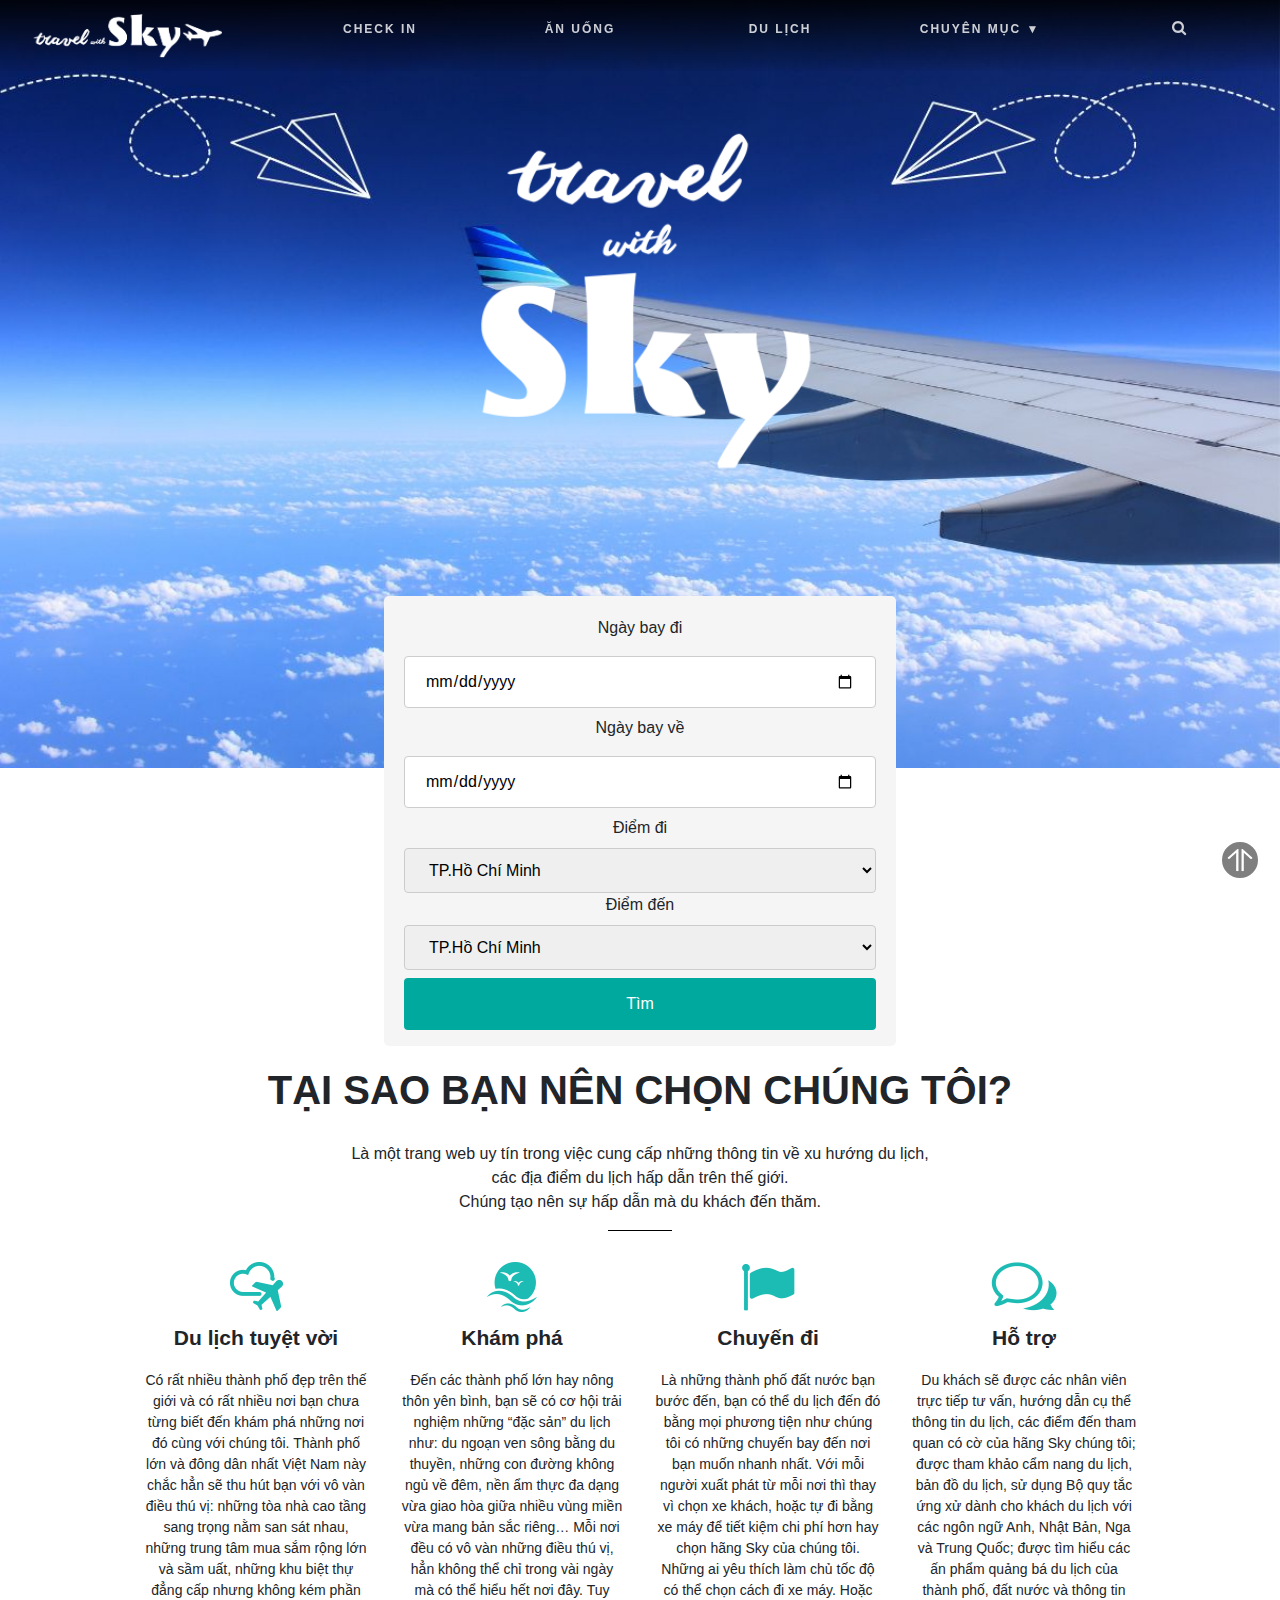
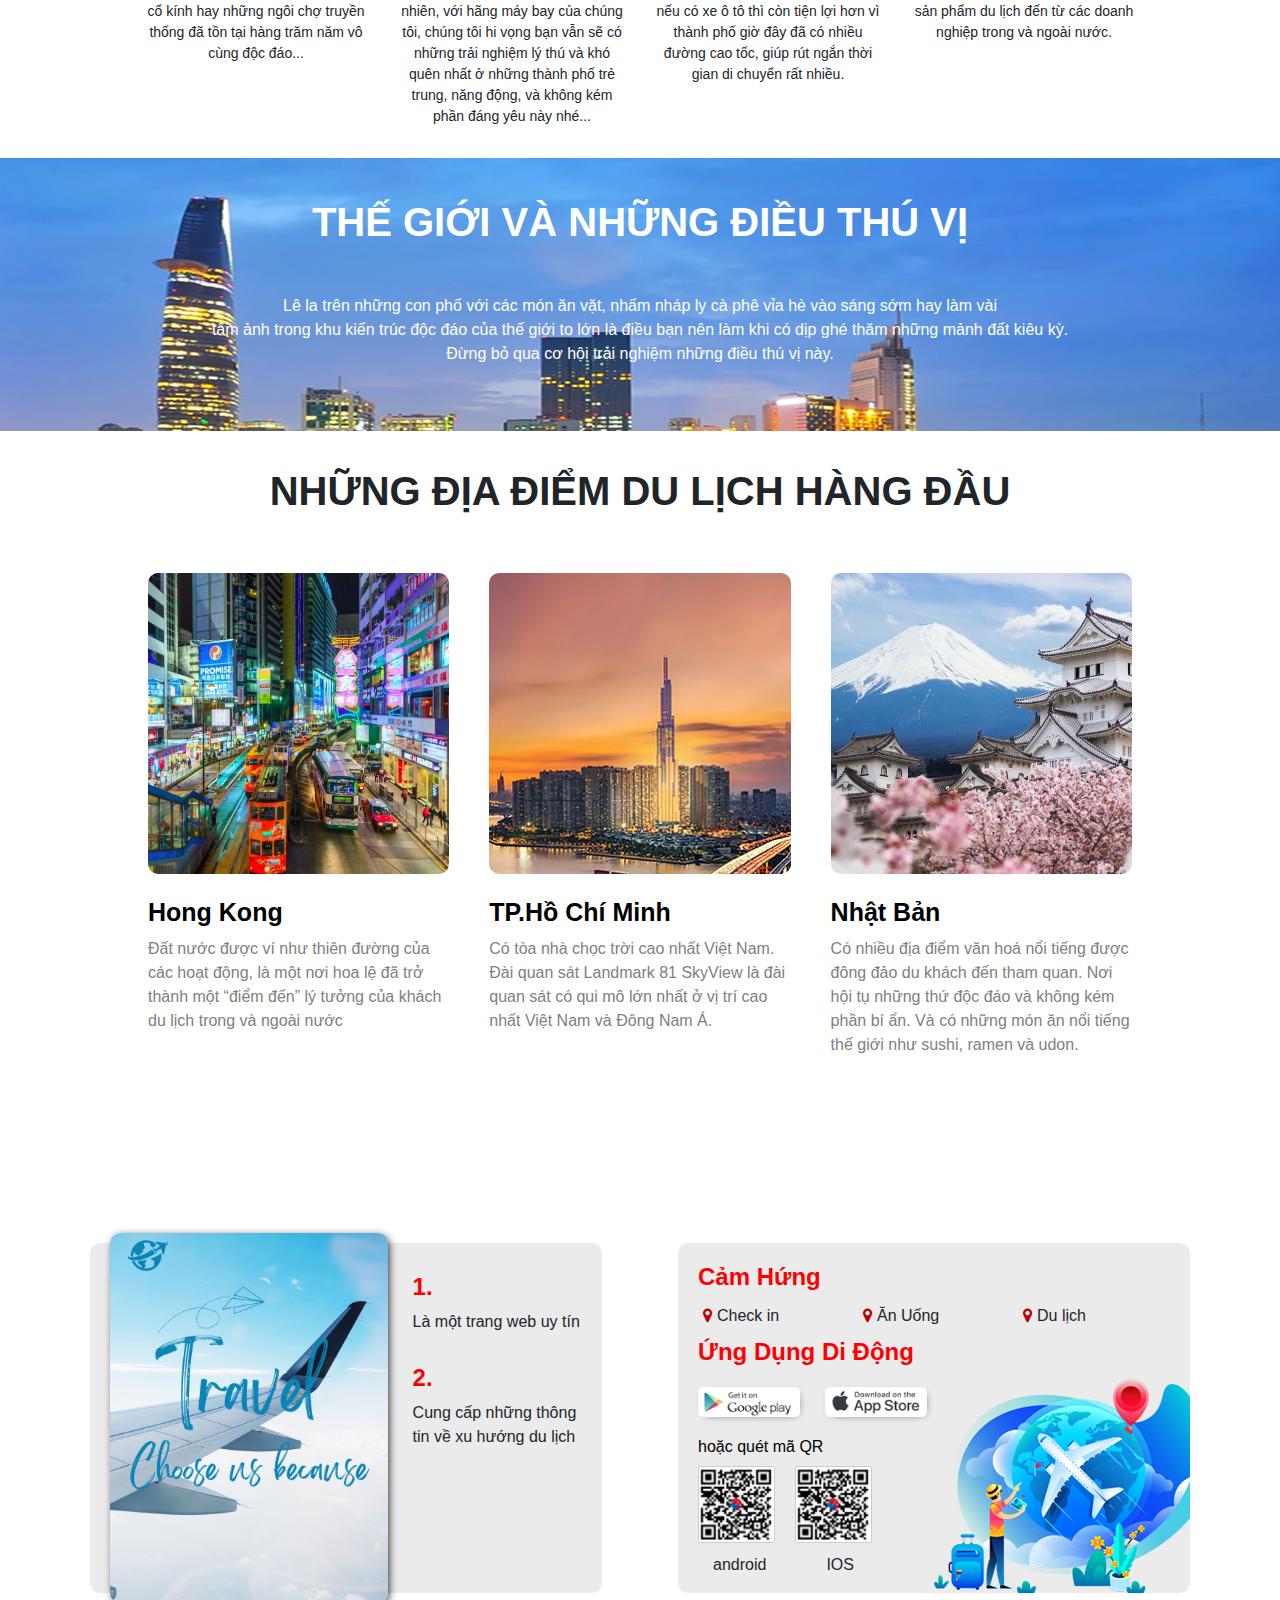
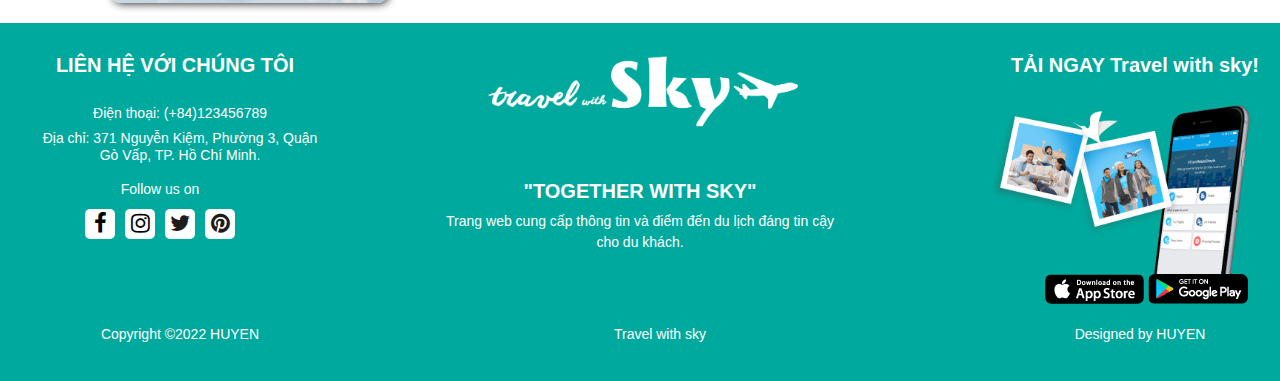
<file: TravelSaiGon-master/index.html>
<!DOCTYPE html>
<html lang="en">
<head>
    <title>Travel with sky</title>
    <meta charset="UTF-8">
    <link href="css/style.css" rel="stylesheet"/>
    <link rel="stylesheet" href="https://stackpath.bootstrapcdn.com/bootstrap/4.5.2/css/bootstrap.min.css" 
    integrity="sha384-JcKb8q3iqJ61gNV9KGb8thSsNjpSL0n8PARn9HuZOnIxN0hoP+VmmDGMN5t9UJ0Z" crossorigin="anonymous">
    
   
    <script src="https://stackpath.bootstrapcdn.com/bootstrap/4.5.2/js/bootstrap.min.js" integrity="sha384-B4gt1jrGC7Jh4AgTPSdUtOBvfO8shuf57BaghqFfPlYxofvL8/KUEfYiJOMMV+rV" crossorigin="anonymous"></script>
    <link href="https://stackpath.bootstrapcdn.com/font-awesome/4.7.0/css/font-awesome.min.css" rel="stylesheet" />
    <link href="images/2.jpg" rel="shortcut icon">
</head>
<body>
  <section class="panner">
    <header>
        <div>
            <ul class="tieude">
                <li><a href="checkin.html" target="_self">CHECK IN</a></li>
                <li><a href="anuong.html" target="_self">ĂN UỐNG</a></li>
                <li><a href="dulich.html" target="_self">DU LỊCH</a></li>
                <li class="menu"><a href="#">CHUYÊN MỤC &#9660;</a>
                    <ul class="submenu">
                      <li><a href="checkin.html">TRONG NƯỚC</a></li>
                      <li><a href="checkin.html">NGOÀI NƯỚC</a></li>
                      <li><a href="checkin.html">CHÂU ÂU</a></li>
                      <li><a href="checkin.html">CHÂU Á</a></li>
                      <li><a href="checkin.html">CHÂU MỸ</a></li>
                    </ul>
                <li><a href="#"><i class="fa fa-search"></i></a></li>
            </ul>
            <a href="index1.html" target="_self"><img src="images/logo03.png"/></a>
        </div>
    </header>
    
    <img src="images/logo01.png" alt="panner"/>


<div class="a">
  <form action="/action_page.php">
    <label for="fname">Ngày bay đi</label>
    <input type="date" id="di" name="ngaydi" placeholder="dd/mm/yy..">

    <label for="lname">Ngày bay về</label>
    <input type="date" id="den" name="ngayden" placeholder="dd/mm/yy..">

    <label for="country">Điểm đi</label>
    <select id="country" name="country">
      <option value="hcm">TP.Hồ Chí Minh</option>
      <option value="canada">Canada</option>
      <option value="usa">USA</option>
      <option value="hanquoc">Hàn Quốc</option>
      <option value="...">. . .</option>
    </select>
    <label for="country">Điểm đến</label>
    <select id="country" name="country">
      <option value="hcm">TP.Hồ Chí Minh</option>
      <option value="canada">Canada</option>
      <option value="usa">USA</option>
      <option value="hanquoc">Hàn Quốc</option>
      <option value="...">. . .</option>
    </select>
  
    <input type="submit" value="Tìm">
  </form>
</div>
    
  </section>
    
  <a href="#gototop" class="gototop" id="gototopjs"></a>    

  <!-- NỘI DUNG -->
  <div class="cuon" id="cuon">
    <h1 id="tieude1Id">TẠI SAO BẠN NÊN CHỌN CHÚNG TÔI?</h1>
    <p id="content1">Là một trang web uy tín trong việc cung cấp những thông tin về xu hướng du lịch,<br/> các địa điểm du lịch hấp dẫn trên thế giới.<br/> Chúng tạo nên sự hấp dẫn mà du khách đến thăm.</p>
    <hr size="5" width="5%" color="black" />
    
    <section id="CacdanhmucId">
        <div class="why">
            <img src="images/why1_hover.png" alt="why1" />
            <p class="danhmucId">Du lịch tuyệt vời</p>
            <p class="thongtinId">Có rất nhiều thành phố đẹp trên thế giới và có rất nhiều nơi bạn chưa từng biết đến khám phá những nơi đó cùng với chúng tôi. Thành phố lớn và đông dân nhất Việt Nam này chắc hẳn sẽ thu hút bạn với vô vàn điều thú vị: những tòa nhà cao tầng sang trọng nằm san sát nhau, những trung tâm mua sắm rộng lớn và sầm uất, những khu biệt thự đẳng cấp nhưng không kém phần cổ kính hay những ngôi chợ truyền thống đã tồn tại hàng trăm năm vô cùng độc đáo...</p>
        </div>

        <div class="why">
            <img src="images/why2_hover.png" alt="why1" />
            <p class="danhmucId">Khám phá</p>
            <p class="thongtinId">Đến các thành phố lớn hay nông thôn yên bình, bạn sẽ có cơ hội trải nghiệm những “đặc sản” du lịch như: du ngoạn ven sông bằng du thuyền, những con đường không ngủ về đêm, nền ẩm thực đa dạng vừa giao hòa giữa nhiều vùng miền vừa mang bản sắc riêng… Mỗi nơi đều có vô vàn những điều thú vị, hẳn không thể chỉ trong vài ngày mà có thể hiểu hết nơi đây. Tuy nhiên, với hãng máy bay của chúng tôi, chúng tôi hi vọng bạn vẫn sẽ có những trải nghiệm lý thú và khó quên nhất ở những thành phố trẻ trung, năng động, và không kém phần đáng yêu này nhé...</p>
        </div>

        <div class="why">
            <img src="images/why3_hover.png" alt="why1" />
            <p class="danhmucId">Chuyến đi</p>
            <p class="thongtinId">Là những thành phố đất nước bạn bước đến, bạn có thể du lịch đến đó bằng mọi phương tiện như chúng tôi có những chuyến bay đến nơi bạn muốn nhanh nhất. Với mỗi người xuất phát từ mỗi nơi thì thay vì chọn xe khách, hoặc tự đi bằng xe máy để tiết kiệm chi phí hơn hay chọn hãng Sky của chúng tôi. Những ai yêu thích làm chủ tốc độ có thể chọn cách đi xe máy. Hoặc nếu có xe ô tô thì còn tiện lợi hơn vì thành phố giờ đây đã có nhiều đường cao tốc, giúp rút ngắn thời gian di chuyển rất nhiều.</p>
        </div>

        <div class="why">
            <img src="images/why4_hover.png" alt="why1" />
            <p class="danhmucId">Hỗ trợ</p>
            <p class="thongtinId">Du khách sẽ được các nhân viên trực tiếp tư vấn, hướng dẫn cụ thể thông tin du lịch, các điểm đến tham quan có cờ của hãng Sky chúng tôi; được tham khảo cẩm nang du lịch, bản đồ du lịch, sử dụng Bộ quy tắc ứng xử dành cho khách du lịch với các ngôn ngữ Anh, Nhật Bản, Nga và Trung Quốc; được tìm hiểu các ấn phẩm quảng bá du lịch của thành phố, đất nước và thông tin sản phẩm du lịch đến từ các doanh nghiệp trong và ngoài nước. </p>
        </div>
    </section>
  </div>

  <section id="panner2">
    <div>
      <h1 id="tieude2Id" >THẾ GIỚI VÀ NHỮNG ĐIỀU THÚ VỊ</h1>
      <p>Lê la trên những con phố với các món ăn vặt, nhấm nháp ly cà phê vỉa hè vào sáng sớm hay làm vài <br> tấm ảnh trong khu kiến trúc độc đáo của thế giới to lớn là điều bạn nên làm khi có dịp ghé thăm những mảnh đất kiêu kỳ.<br>Đừng bỏ qua cơ hội trải nghiệm những điều thú vị này.</p>
    </div>
  </section>
  <!-- CONTENT -->
  <section>
      <h1 id="tieude1Id">NHỮNG ĐỊA ĐIỂM DU LỊCH HÀNG ĐẦU</h1>
      <section id="CacDiaDiemId">
          <div class="new">
              <div class="wrapnews">
                <a href="#"><img src="images/hongkong.jpg"/></a>
                <div class="info">
                <a href="#">Hong Kong</a>
                <p>Đất nước được ví như thiên đường của các hoạt động, là một nơi hoa lệ đã trở thành một “điểm đến” lý tưởng của khách du lịch trong và ngoài nước</p>
                </div>
              </div>
            </div>
            
            <div class="new">
              <div class="wrapnews">
                <a href="#"><img src="images/landmark 81_home.jpg"/></a>
                <div class="info">
                  <a href="#">TP.Hồ Chí Minh</a>
                  <p>Có tòa nhà chọc trời cao nhất Việt Nam. Đài quan sát Landmark 81 SkyView là đài quan sát có qui mô lớn nhất ở vị trí cao nhất Việt Nam và Đông Nam Á.</p>
                </div>
              </div>
            </div>
  
            <div class="new">
              <div class="wrapnews">
                <a href="#"><img src="images/nhatban.jpg"/></a>
                <div class="info">
                  <a href="#">Nhật Bản</a>
                  <p>Có nhiều địa điểm văn hoá nổi tiếng được đông đảo du khách đến tham quan. Nơi hội tụ những thứ độc đáo và không kém phần bí ẩn. Và có những món ăn nổi tiếng thế giới như sushi, ramen và udon.</p>
                </div>
              </div>
            </div>
          </div>
        </section>
  </section>

  <section class="content2">
    <div class="left2">
      <img src="images/tag.jpg"/>
      <div class="ltext">
        <h4>1.</h4>
        <p>Là một trang web uy tín </p>
        <h4>2.</h4>
        <p>Cung cấp những thông tin về xu hướng du lịch</p>
      </div>
    </div>

    <div class="right2">
      <div class="rtext">
        <h4>Cảm Hứng</h4>
        <p><i class="fa fa-map-marker"></i>Check in</p>
        <p><i class="fa fa-map-marker"></i>Ăn Uống</p>
        <p><i class="fa fa-map-marker"></i>Du lịch</p>
      </div>
      <div class="rtext2">
        <h4>Ứng Dụng Di Động</h4>
        <a><img src="images/chplay.png"/></a>
        <a><img src="images/ios.png"/></a>
      </div>
      <div class="rtext3">
        <h4>hoặc quét mã QR</h4>
        <img src="images/qrand.png"/>
        <img src="images/qrand.png"/>
        <div>
          <p>android</p>
          <p>IOS</p>
        </div>
      </div>

      <img src="images/bg-app (1).png"/>
    </div>
    
  </section>

  <!-- FOOTER-->
  <section>
      <footer class="footer">
        <section>
            <div class="col25">
                <h2 id="ttlhId">LIÊN HỆ VỚI CHÚNG TÔI</h2>
                <ul>
                    <li><h4>Điện thoại: (+84)123456789</h4></li>
                    <li><h4>Địa chỉ: 371 Nguyễn Kiệm, Phường 3, Quận Gò Vấp, TP. Hồ Chí Minh.</h4></li>
                </ul>
                <p id="followId">Follow us on</p>
                <ul class="icons">
                    <li class="icon"><a href="https://www.facebook.com/SaigonTravel"><i class="fa fa-facebook"></i></a></li>
                    <li class="icon"><a href="https://www.instagram.com/saigontravel/"><i class="fa fa-instagram"></i></a></li>
                    <li class="icon"><i class="fa fa-twitter"></i></li>
                    <li class="icon"><i class="fa fa-pinterest"></i></li>
                </ul>
            </div>
            
            <div class="col50">
                <div><img src="images/logo03.png" alt="logo" /></div>
                <h2 id="sloganId">"TOGETHER WITH SKY"</h2>
                <p>Trang web cung cấp thông tin và điểm đến du lịch đáng tin cậy <br>cho du khách.</p>
            </div>

            <div class="col25">
                <h2 id="ttlhId">TẢI NGAY Travel with sky!</h2>
                <div><img src="images/app.png" alt="app" /></div>
                <div id="apps">
                    <a href="https://appstore.vn/"><img src="images/appstore.png" alt="appstore" /></a>
                    <a href="https://play.google.com/store"><img src="images/androind.png" alt="android" /></a>
                </div>
            </div>
          </section>

          <section>
            <div class="col25">
              <p class="lastInfo">
                Copyright &copy;2022 HUYEN
              </p>
            </div>
            <div class="col50">
              <p class="lastInfo">Travel with sky</p>
            </div>
            <div class="col25">
              <p class="lastInfo">Designed by HUYEN</p>
            </div>
          
          </section>  
        
      </footer>

  </section>
</body>
</html>
</file>
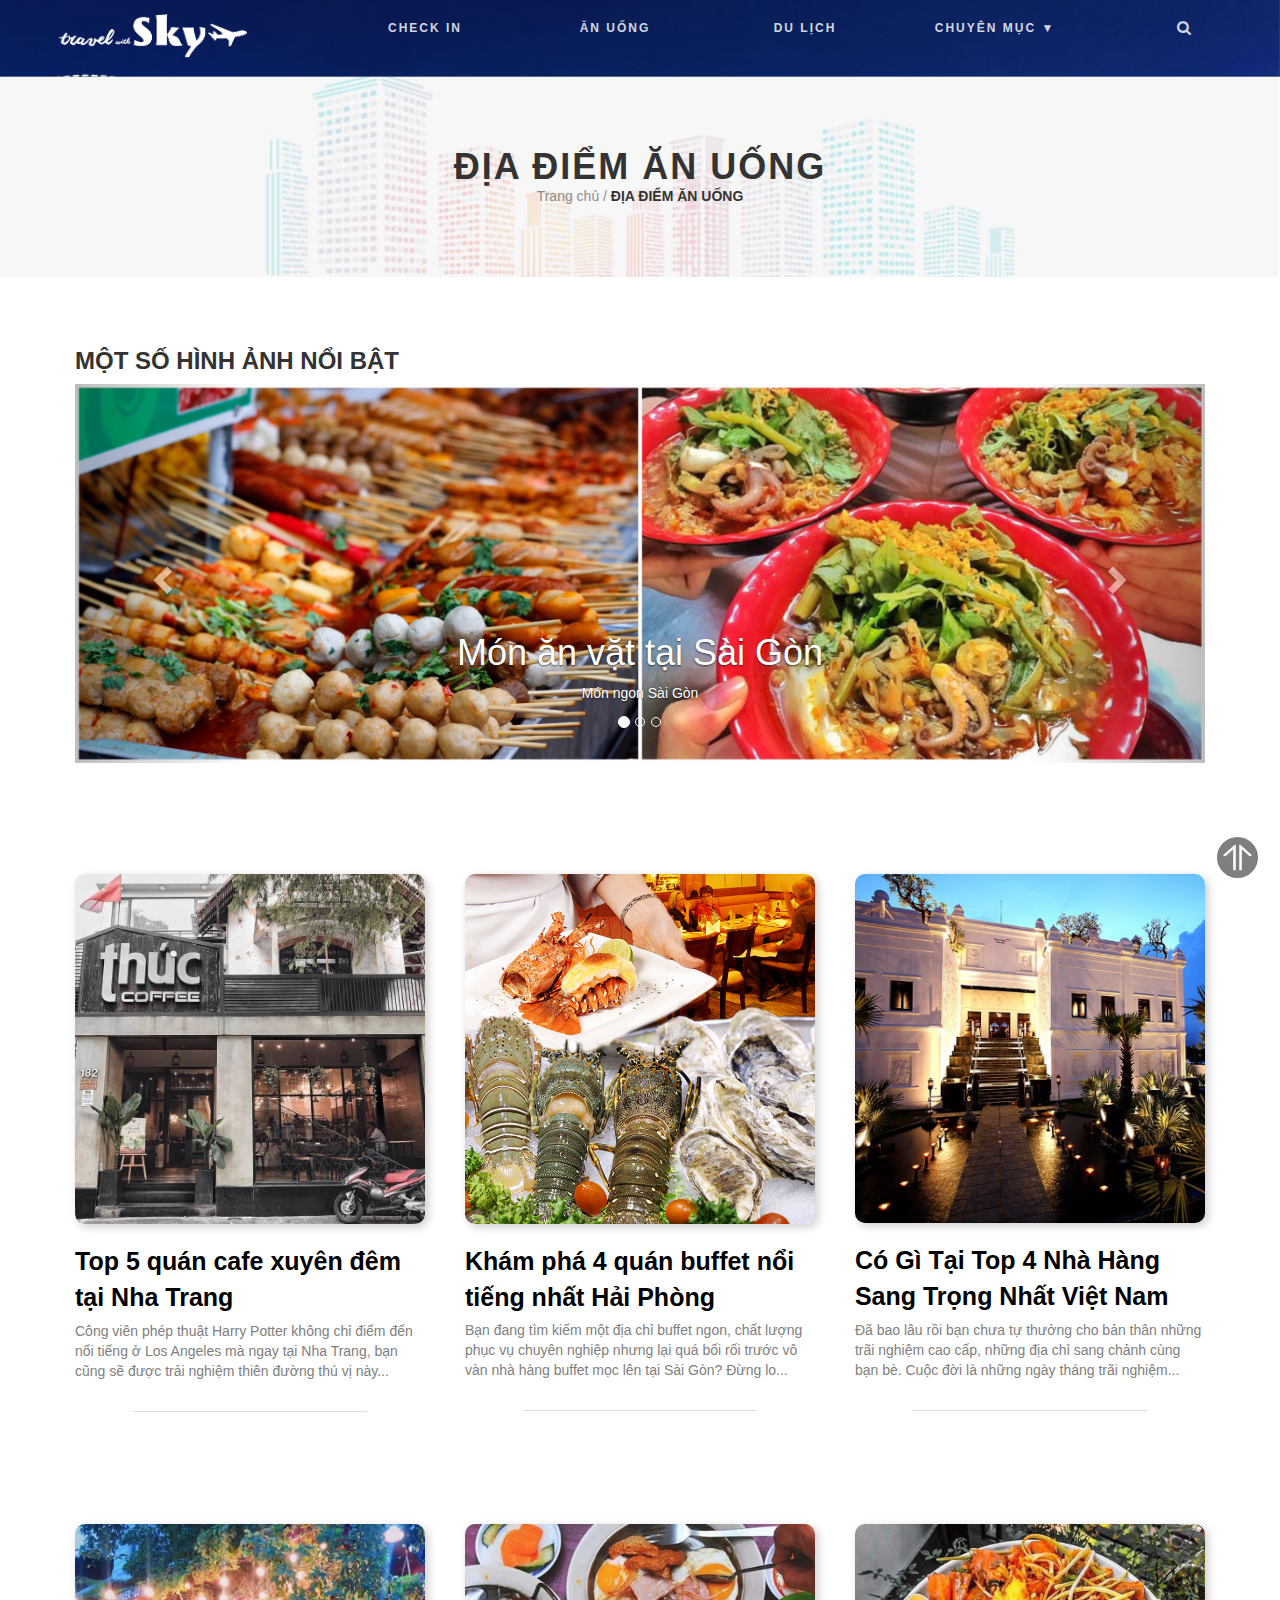
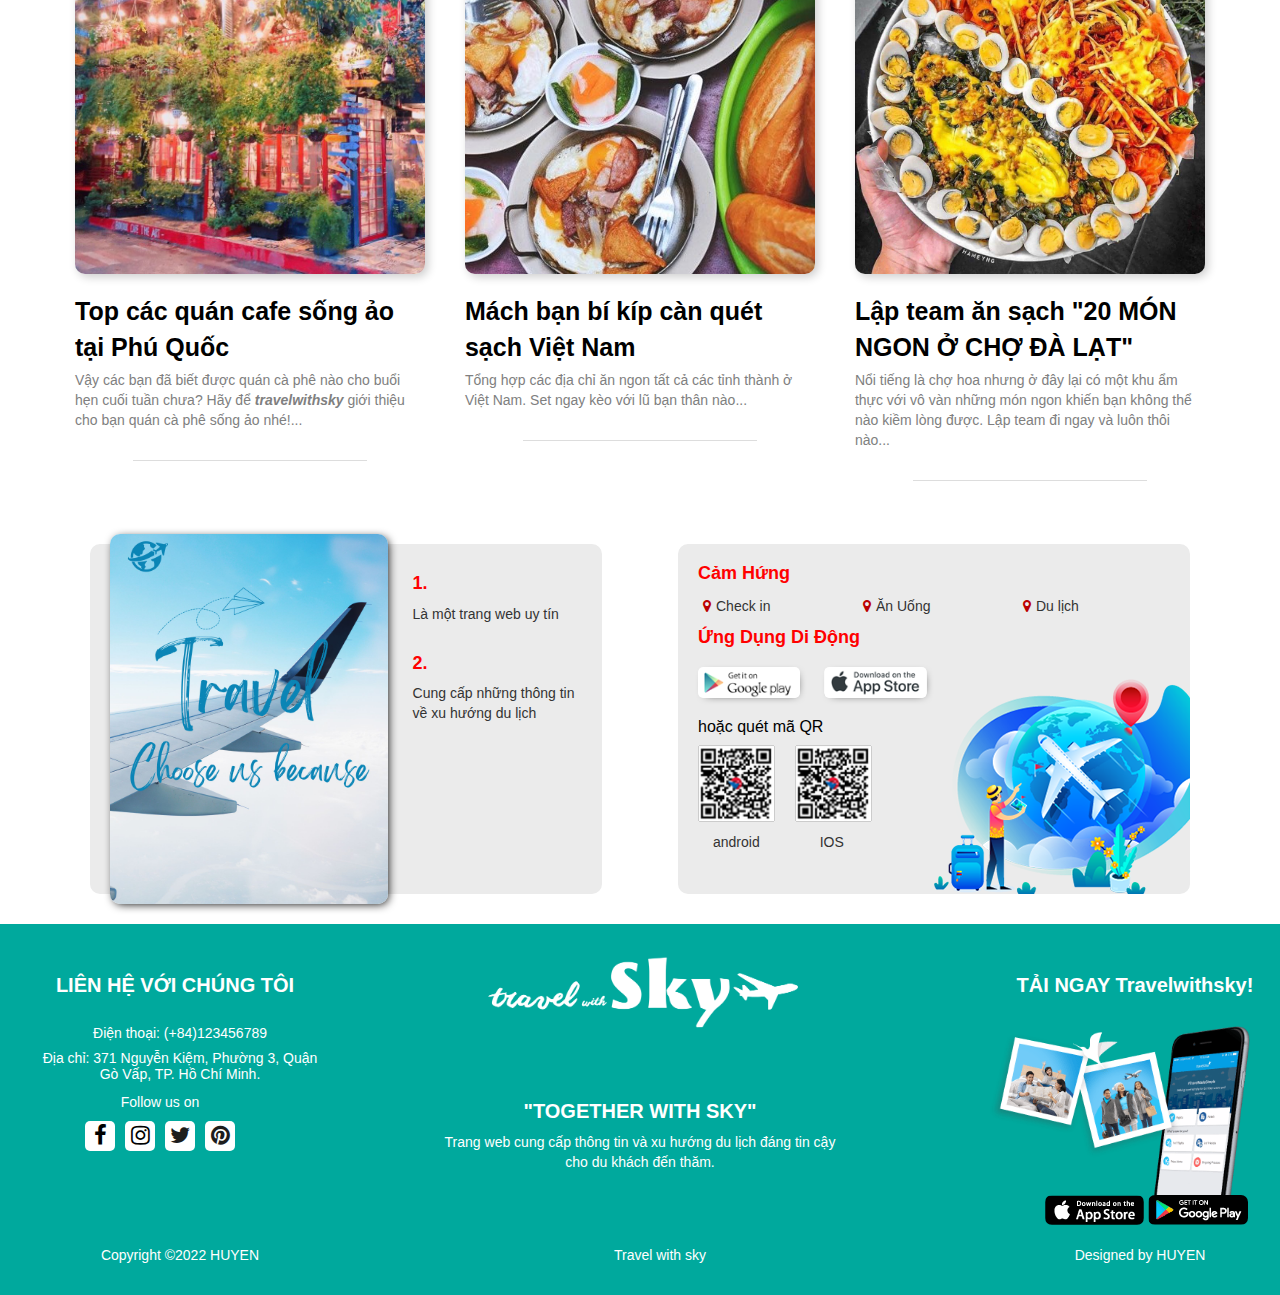
<file: TravelSaiGon-master/anuong.html>
<!DOCTYPE html>
<html lang="en">
<head>
  <meta charset="UTF-8">
  <meta name="viewport" content="width=device-width, initial-scale=1.0">
  <title>Ăn uống</title>
  <link href="https://stackpath.bootstrapcdn.com/font-awesome/4.7.0/css/font-awesome.min.css" rel="stylesheet"/>
  <link href="css/checkin.css" rel="stylesheet"/>
  <link rel="stylesheet" href="https://maxcdn.bootstrapcdn.com/bootstrap/3.4.1/css/bootstrap.min.css">
  <script src="https://ajax.googleapis.com/ajax/libs/jquery/3.5.1/jquery.min.js"></script>
  <script src="https://maxcdn.bootstrapcdn.com/bootstrap/3.4.1/js/bootstrap.min.js"></script>
  <link href="images/2.jpg" rel="shortcut icon">
</head>
<body>
    <section class="panner">
        <header>
            <div>
                <ul class="tieude">
                  <li><a href="checkin.html" target="_self">CHECK IN</a></li>
                  <li><a href="anuong.html" target="_self">ĂN UỐNG</a></li>
                  <li><a href="dulich.html" target="_self">DU LỊCH</a></li>
                  <li class="menu"><a href="#">CHUYÊN MỤC &#9660;</a>
                      <ul class="submenu">
                        <li><a href="checkin.html">TRONG NƯỚC</a></li>
                        <li><a href="checkin.html">NGOÀI NƯỚC</a></li>
                        <li><a href="checkin.html">CHÂU ÂU</a></li>
                        <li><a href="checkin.html">CHÂU Á</a></li>
                        <li><a href="checkin.html">CHÂU MỸ</a></li>
                      </ul>
                    <li><a href="#"><i class="fa fa-search"></i></a></li>
                </ul>
                <a href="index1.html" target="_self"><img src="images/logo03.png"/></a>
            </div>
            
        </header>
    </section>
    <section class="subpanner">
        <div class="title">
            <h2>ĐỊA ĐIỂM ĂN UỐNG</h2>
        </div>
        
         <span >
            <a class="address" href="index1.html" target="_self" title="Trang chủ" >Trang chủ</a>
            <span class="slash"> / </span>
            <span class="address">  ĐỊA ĐIỂM ĂN UỐNG</span>
         </span>   
        
    </section>
      
    <div class="container">
        <div>
            <div class="line"></div>
            <h3>MỘT SỐ HÌNH ẢNH NỔI BẬT</h3>
            
        </div>
        
        
        <div id="myCarousel" class="carousel slide" data-ride="carousel">
          <!-- Indicators -->
          <ol class="carousel-indicators">
            <li data-target="#myCarousel" data-slide-to="0" class="active"></li>
            <li data-target="#myCarousel" data-slide-to="1"></li>
            <li data-target="#myCarousel" data-slide-to="2"></li>
          </ol>
      
          <!-- Wrapper for slides -->
          <div class="carousel-inner">
      
            <div class="item active">
              <img src="images/marketinganvat.jpg" alt="Ăn vặt Sài Gòn" style="width:100%;">
              <div class="carousel-caption">
                <h1>Món ăn vặt tại Sài Gòn</h1>
                <p>Món ngon Sài Gòn</p>
              </div>
            </div>
      
            <div class="item">
              <img src="images/marketingcafe.jpg" alt="Cafe Hà Nội" style="width:100%;">
                <div class="carousel-caption">
                  <h1>Các quán cafe Hà Nội</h1>
                  <p>Món ngon Hà Nội</p>
                </div>
            </div>
          
            <div class="item">
              <img src="images/marketingbuffet.jpg" alt="Buffet Đà Nẵng" style="width:100%;">
                <div class="carousel-caption">
                  <h1>Buffet nổi tiếng tại Đà Nẵng</h1>
                  <p>Món ngon Đà Nẵng</p>
                </div>
            </div>
        
          </div>
      
          <!-- Left and right controls -->
          <a class="left carousel-control" href="#myCarousel" data-slide="prev">
            <span class="glyphicon glyphicon-chevron-left"></span>
            <span class="sr-only">Previous</span>
          </a>
          <a class="right carousel-control" href="#myCarousel" data-slide="next">
            <span class="glyphicon glyphicon-chevron-right"></span>
            <span class="sr-only">Next</span>
          </a>
        </div>
      </div>
      
      <section class="content">
        <div class="line"></div>
        <div class="news">
          
          <div class="new">
            <div class="wrapnews">
              <a href="anuong_cafe24.html" target="_self"><img src="images/postercafe24.jpeg"/></a>
              <div class="info">
                <a href="anuong.html" target="_self">Top 5 quán cafe xuyên đêm tại Nha Trang</a>
                <p>Công viên phép thuật Harry Potter không chỉ điểm đến nổi tiếng ở Los Angeles mà ngay tại Nha Trang, bạn cũng sẽ được trải nghiệm thiên đường thú vị này...</p>
              </div>
            </div> 
            <div class="lines"></div>
          </div>

          <div class="new">
            <div class="wrapnews">
              <a href="anuong_buffet.html" target="_self"><img src="images/posterbuffet.jpg"/></a>
              <div class="info">
                <a href="anuong_buffet.html" target="_self">Khám phá 4 quán buffet nổi tiếng nhất Hải Phòng</a>
                <p>Bạn đang tìm kiếm một địa chỉ buffet ngon, chất lượng phục vụ chuyên nghiệp nhưng lại quá bối rối trước vô vàn nhà hàng buffet mọc lên tại Sài Gòn? Đừng lo... </p>
              </div>
            </div>
            <div class="lines"></div>
          </div>
          
          <div class="new">
            <div class="wrapnews">
              <a href="anuong_nhahang.html" target="_self"><img src="images/posternhahang.jpg"/></a>
              <div class="info">
              <a href="anuong_nhahang.html" target="_self">Có Gì Tại Top 4 Nhà Hàng Sang Trọng Nhất Việt Nam</a>
              <p>Đã bao lâu rồi bạn chưa tự thưởng cho bản thân những trãi nghiệm cao cấp, những địa chỉ sang chảnh cùng bạn bè. Cuộc đời là những ngày tháng trãi nghiệm...</p>
              </div>
            </div> 
            <div class="lines"></div>
          </div>
          
          <div class="new">
            <div class="wrapnews">
              <a href="#"><img src="images/postercafe.jpg"/></a>
              <div class="info">
                <!--https://inhat.vn/hcm/am-thuc-hcm/quan-ca-phe-song-ao-sai-gon/-->
                <a href="#">Top các quán cafe sống ảo tại Phú Quốc</a>
                <p>Vậy các bạn đã biết được quán cà phê nào cho buổi hẹn cuối tuần chưa? Hãy để <strong><i>travelwithsky</i></strong> giới thiệu cho bạn quán cà phê sống ảo nhé!...</p>
              </div>
            </div>
            <div class="lines"></div>
          </div>

          <div class="new">
            <div class="wrapnews">
              <a href="#"><img src="images/posterbikipcanquet.jpg"/></a>
              <div class="info">
                <a href="#">Mách bạn bí kíp càn quét sạch Việt Nam</a>
                <p>Tổng hợp các địa chỉ ăn ngon tất cả các tỉnh thành ở Việt Nam. Set ngay kèo với lũ bạn thân nào...</p>
              </div>
            </div>
            <div class="lines"></div>
          </div>

          <div class="new">
            <div class="wrapnews">
              <a href=""><img src="images/posterhothyki.jpg"/></a>
              <div class="info">
                <a href="">Lập team ăn sạch "20 MÓN NGON Ở CHỢ ĐÀ LẠT"</a>
                <p>Nổi tiếng là chợ hoa nhưng ở đây lại có một khu ẩm thực với vô vàn những món ngon khiến bạn không thể nào kiềm lòng được. Lập team đi ngay và luôn thôi nào...</p>
              </div>
            </div>
            <div class="lines"></div>
          </div>
 
        </div>

      </section>
      <section class="content2">
        <div class="left2">
          <img src="images/tag.jpg"/>
          <div class="ltext">
            <h4>1.</h4>
            <p>Là một trang web uy tín </p>
            <h4>2.</h4>
            <p>Cung cấp những thông tin về xu hướng du lịch</p>
          </div>
        </div>
        <div class="right2">
          <div class="rtext">
            <h4>Cảm Hứng</h4>
            <p><i class="fa fa-map-marker"></i>Check in</p>
            <p><i class="fa fa-map-marker"></i>Ăn Uống</p>
            <p><i class="fa fa-map-marker"></i>Du lịch</p>
          </div>
          <div class="rtext2">
            <h4>Ứng Dụng Di Động</h4>
            <a><img src="images/chplay.png"/></a>
            <a><img src="images/ios.png"/></a>
          </div>
          <div class="rtext3">
            <h4>hoặc quét mã QR</h4>
            <img src="images/qrand.png"/>
            <img src="images/qrand.png"/>
            <div>
              <p>android</p>
              <p>IOS</p>
            </div>
            
          </div>

          <img src="images/bg-app (1).png"/>
        </div>
        
      </section>
      <!-- FOOTER-->
    <section>
      <footer class="footer">
        <section>
            <div class="col25">
                <h2 id="ttlhId">LIÊN HỆ VỚI CHÚNG TÔI</h2>
                <ul>
                    <li><h4>Điện thoại: (+84)123456789</h4></li>
                    <li><h4>Địa chỉ: 371 Nguyễn Kiệm, Phường 3, Quận Gò Vấp, TP. Hồ Chí Minh.</h4></li>
                </ul>
                <p id="followId">Follow us on</p>
                <ul class="icons">
                    <li class="icon"><a href="https://www.facebook.com/SaigonTravel"><i class="fa fa-facebook"></i></a></li>
                    <li class="icon"><a href="https://www.instagram.com/saigontravel/"><i class="fa fa-instagram"></i></a></li>
                    <li class="icon"><i class="fa fa-twitter"></i></li>
                    <li class="icon"><i class="fa fa-pinterest"></i></li>
                </ul>
            </div>
            
            
            <div class="col50">
                <div><img src="images/logo03.png" alt="logo" /></div>
                <h2 id="sloganId">"TOGETHER WITH SKY"</h2>
                <p>Trang web cung cấp thông tin và xu hướng du lịch đáng tin cậy <br>cho du khách đến thăm.</p>
            </div>
            <div class="col25">
                <h2 id="ttlhId">TẢI NGAY Travelwithsky!</h2>
                <div><img src="images/app.png" alt="app" /></div>
                <div id="apps">
                    <a href="https://appstore.vn/"><img src="images/appstore.png" alt="appstore" /></a>
                    <a href="https://play.google.com/store"><img src="images/androind.png" alt="android" /></a>
                </div>
            </div>
          </section>

          <section>
            <div class="col25">
              <p class="lastInfo">
                Copyright &copy;2022 HUYEN
              </p>
            </div>
            <div class="col50">
              <p class="lastInfo">Travel with sky</p>
            </div>
            <div class="col25">
              <p class="lastInfo">Designed by HUYEN</p>
            </div>
          
          </section>  
        
      </footer>

  </section>

  <a href="#gototop" class="gototop" id="gototopjs"></a>
</body>
</html>
</file>
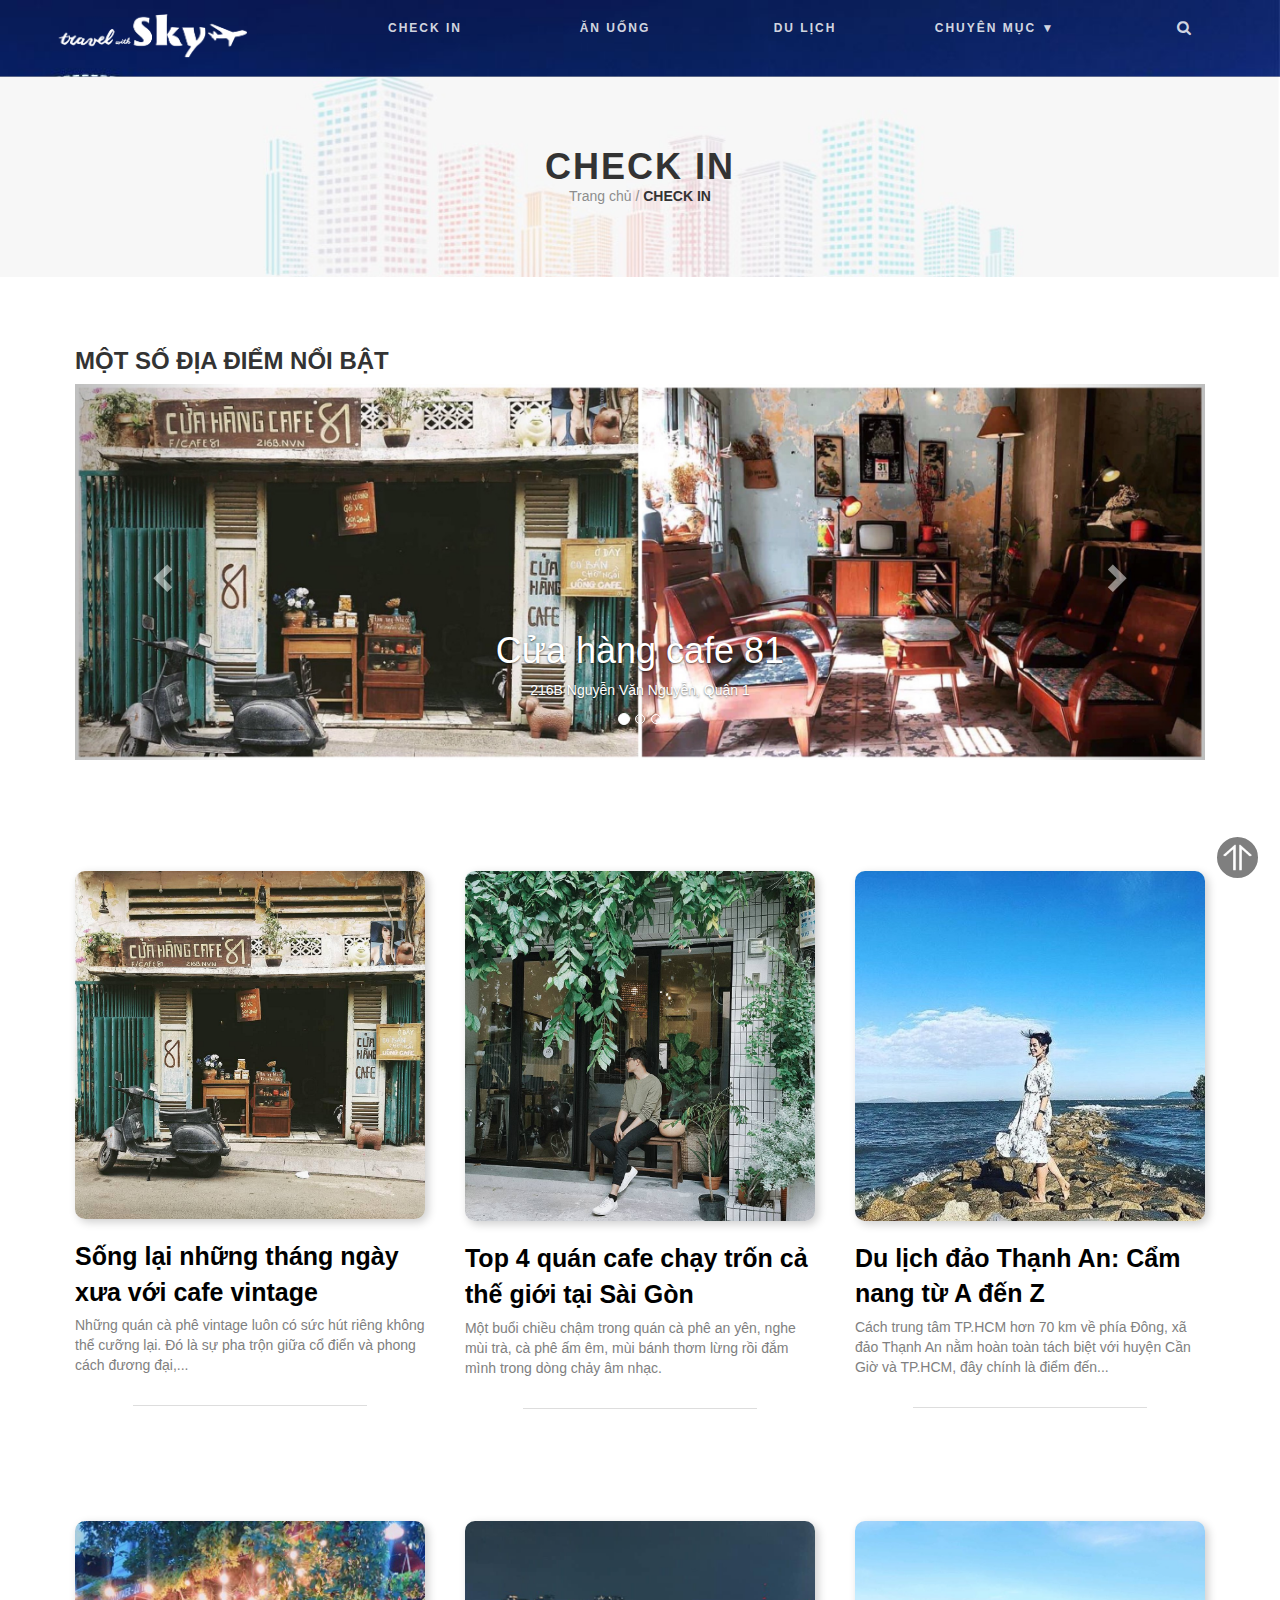
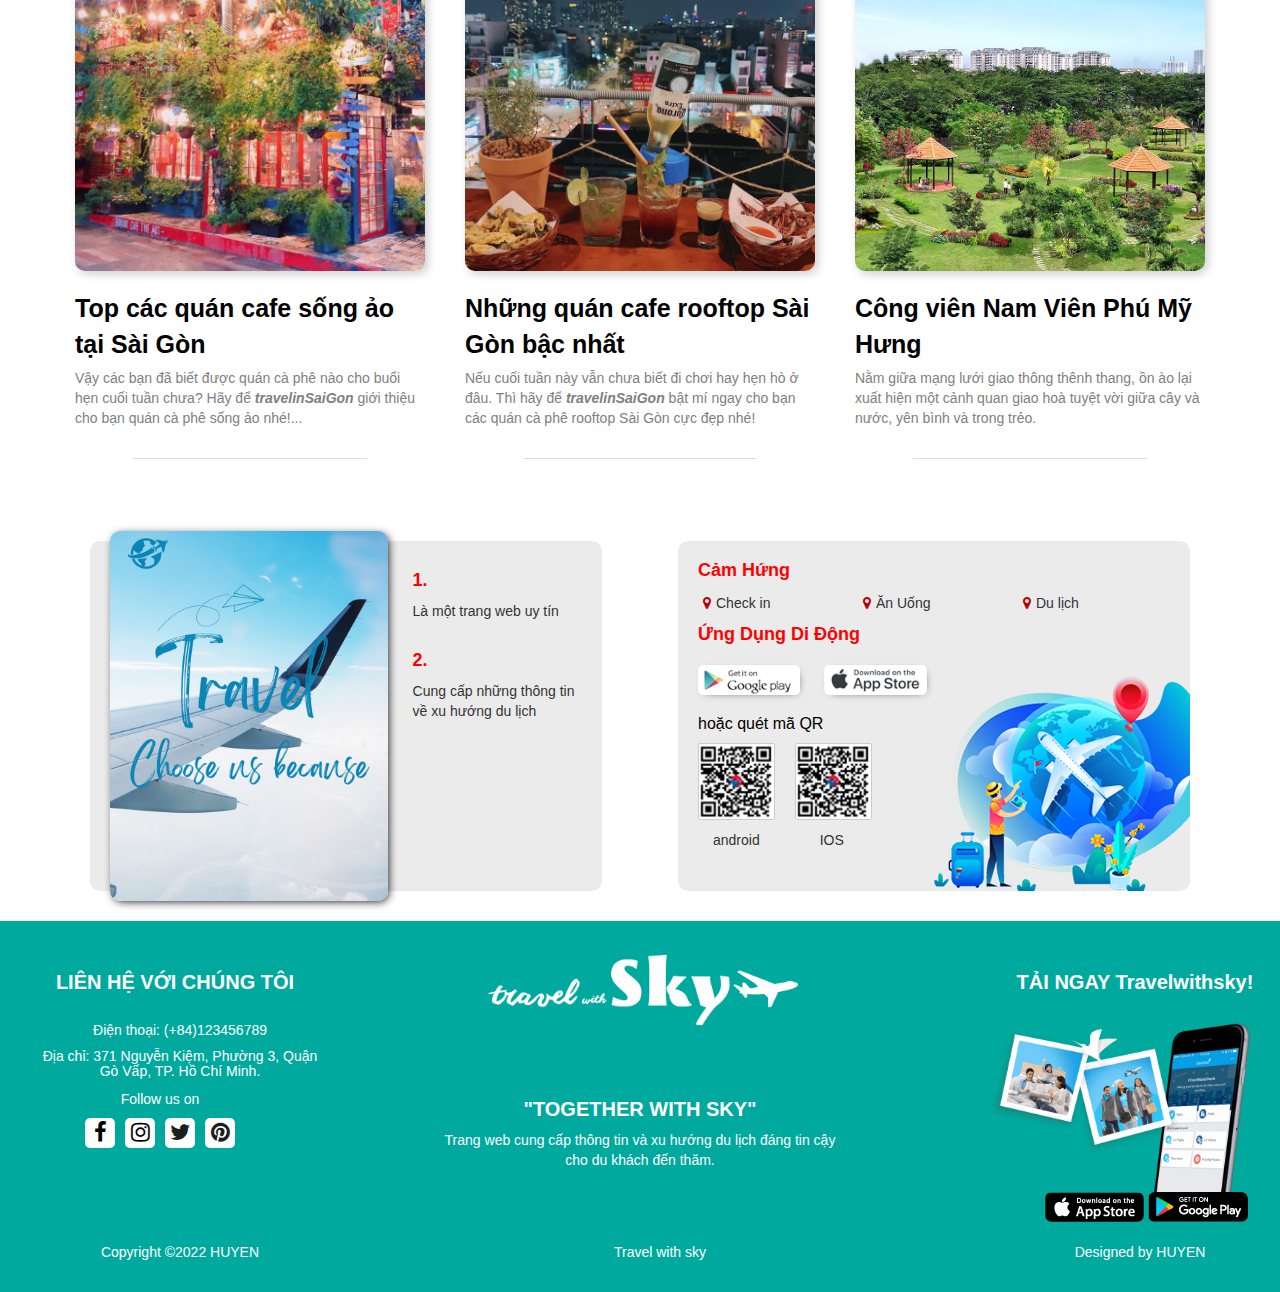
<file: TravelSaiGon-master/checkin.html>
<!DOCTYPE html>
<html lang="en">
<head>
  <meta charset="UTF-8">
  <meta name="viewport" content="width=device-width, initial-scale=1.0">
  <title>Check in</title>
  <link href="https://stackpath.bootstrapcdn.com/font-awesome/4.7.0/css/font-awesome.min.css" rel="stylesheet"/>
  <link href="css/checkin.css" rel="stylesheet"/>
  <link rel="stylesheet" href="https://maxcdn.bootstrapcdn.com/bootstrap/3.4.1/css/bootstrap.min.css">
  <script src="https://ajax.googleapis.com/ajax/libs/jquery/3.5.1/jquery.min.js"></script>
  <script src="https://maxcdn.bootstrapcdn.com/bootstrap/3.4.1/js/bootstrap.min.js"></script>
  <link href="images/2.jpg" rel="shortcut icon">
</head>
<body>
    <section class="panner">
        <header>
            <div>
                <ul class="tieude">
                  <li><a href="checkin.html" target="_self">CHECK IN</a></li>
                  <li><a href="anuong.html" target="_self">ĂN UỐNG</a></li>
                  <li><a href="dulich.html" target="_self">DU LỊCH</a></li>
                  <li class="menu"><a href="#">CHUYÊN MỤC &#9660;</a>
                      <ul class="submenu">
                        <li><a href="checkin.html">TRONG NƯỚC</a></li>
                        <li><a href="checkin.html">NGOÀI NƯỚC</a></li>
                        <li><a href="checkin.html">CHÂU ÂU</a></li>
                        <li><a href="checkin.html">CHÂU Á</a></li>
                        <li><a href="checkin.html">CHÂU MỸ</a></li>
                      </ul>
                    <li><a href="#"><i class="fa fa-search"></i></a></li>
                </ul>
                <a href="index1.html" target="_self"><img src="images/logo03.png"/></a>
            </div>
            
        </header>
    </section>
    <section class="subpanner">
        <div class="title">
            <h2>CHECK IN</h2>
        </div>
        
         <span >
            <a class="address" href="index1.html" target="_self" title="Trang chủ" >Trang chủ</a>
            <span class="slash"> / </span>
            <span class="address">  CHECK IN</span>
         </span>   
        
    </section>
      
    <div class="container">
        <div>
            <div class="line"></div>
            <h3>MỘT SỐ ĐỊA ĐIỂM NỔI BẬT</h3>
            
        </div>
        
        
        <div id="myCarousel" class="carousel slide" data-ride="carousel">
          <!-- Indicators -->
          <ol class="carousel-indicators">
            <li data-target="#myCarousel" data-slide-to="0" class="active"></li>
            <li data-target="#myCarousel" data-slide-to="1"></li>
            <li data-target="#myCarousel" data-slide-to="2"></li>
          </ol>
      
          <!-- Wrapper for slides -->
          <div class="carousel-inner">
      
            <div class="item active">
              <img src="images/marketing81.jpg" alt="Cửa hàng cafe 81" style="width:100%;">
              <div class="carousel-caption">
                <h1>Cửa hàng cafe 81</h1>
                <p>216B Nguyễn Văn Nguyễn, Quận 1</p>
              </div>
            </div>
      
            <div class="item">
              <img src="images/marketingnapsaigon.jpg" alt="Nấp Saigon" style="width:100%;">
                <div class="carousel-caption">
                  <h1>Nấp Saigon</h1>
                  <p>5 Đường Nguyễn Văn Thủ, Đa Kao, Quận 1</p>
                </div>
            </div>
          
            <div class="item">
              <img src="images/marketingnamvien.jpg" alt="Đảo Thạnh An" style="width:100%;">
                <div class="carousel-caption">
                  <h1>Công viên Nam Viên</h1>
                  <p>Phú Mỹ Hưng, Quận 7, TP.HCM</p>
                </div>
            </div>
        
          </div>
      
          <!-- Left and right controls -->
          <a class="left carousel-control" href="#myCarousel" data-slide="prev">
            <span class="glyphicon glyphicon-chevron-left"></span>
            <span class="sr-only">Previous</span>
          </a>
          <a class="right carousel-control" href="#myCarousel" data-slide="next">
            <span class="glyphicon glyphicon-chevron-right"></span>
            <span class="sr-only">Next</span>
          </a>
        </div>
      </div>
      
      <section class="content">
        <div class="line"></div>
        <div class="news">
          <div class="new">
            <div class="wrapnews">
              <a href="tronsaigon_vintage.html" target="_self"><img src="images/postervintage.png"/></a>
              <div class="info">
                <a href="tronsaigon_vintage.html" target="_self">Sống lại những tháng ngày xưa với cafe vintage</a>
                <p>Những quán cà phê vintage luôn có sức hút riêng không thể cưỡng lại. Đó là sự pha trộn giữa cổ điển và phong cách đương đại,... </p>
              </div>
            </div>
            <div class="lines"></div>
          </div>

          <div class="new">
            <div class="wrapnews">
              <a href="tronsaigon_cafe.html" target="_self"><img src="images/posternapsaigon.jpg"/></a>
              <div class="info">
              <!--bùi viện, nguyễn huệ, cầu ánh sao-->
                <a href="tronsaigon_cafe.html" target="_self">Top 4 quán cafe chạy trốn cả thế giới tại Sài Gòn</a>
                <p>Một buổi chiều chậm trong quán cà phê an yên, nghe mùi trà, cà phê ấm êm, mùi bánh thơm lừng rồi đắm mình trong dòng chảy âm nhạc.</p>
              </div>
            </div>
            <div class="lines"></div>
          </div>

          <div class="new">
            <div class="wrapnews">
              <a href="tronsaigon_thanhan.html" target="_self"><img src="images/posterthanhan.jpg"/></a>
              <div class="info">
              <!--bưu điện tp, nhà thờ tân định, bảo tàng mĩ thuật, bào tàng tphcm-->
              <a href="tronsaigon_cafe.html" target="_self">Du lịch đảo Thạnh An: Cẩm nang từ A đến Z</a>
              <p>Cách trung tâm TP.HCM hơn 70 km về phía Đông, xã đảo Thạnh An nằm hoàn toàn tách biệt với huyện Cần Giờ và TP.HCM, đây chính là điểm đến...</p>
              </div>
            </div> 
            <div class="lines"></div>
          </div>
          
          <div class="new">
            <div class="wrapnews">
              <a href="#"><img src="images/postercafe.jpg"/></a>
              <div class="info">
                <!--https://inhat.vn/hcm/am-thuc-hcm/quan-ca-phe-song-ao-sai-gon/-->
                <a href="#">Top các quán cafe sống ảo tại Sài Gòn</a>
                <p>Vậy các bạn đã biết được quán cà phê nào cho buổi hẹn cuối tuần chưa? Hãy để <strong><i>travelinSaiGon</i></strong> giới thiệu cho bạn quán cà phê sống ảo nhé!...</p>
              </div>
            </div>
            <div class="lines"></div>
          </div>

          <div class="new">
            <div class="wrapnews">
              <a href="#"><img src="images/posterrooftop.jpg"/></a>
              <div class="info">
              <!--https://www.vietnamtours247.com/luu-quan-cafe-rooftop-sai-gon-view-chill-het-nac/-->
                <a href="#">Những quán cafe rooftop Sài Gòn bậc nhất</a>
                <p>Nếu cuối tuần này vẫn chưa biết đi chơi hay hẹn hò ở đâu. Thì hãy để <strong><i>travelinSaiGon</i></strong> bật mí ngay cho bạn các quán cà phê rooftop Sài Gòn cực đẹp nhé! </p>
              </div>
            </div>
            <div class="lines"></div>
          </div>

          <div class="new">
            <div class="wrapnews">
              <a href="#"><img src="images/namvien01.jpg"/></a>
              <div class="info">
              <!--bưu điện tp, nhà thờ đức bà, bảo tàng mĩ thuật, bào tàng tphcm-->
                <a href="#">Công viên Nam Viên Phú Mỹ Hưng</a>
                <p>Nằm giữa mạng lưới giao thông thênh thang, ồn ào lại xuất hiện một cảnh quan giao hoà tuyệt vời giữa cây và nước, yên bình và trong trẻo.</p>
              </div>
            </div> 
            <div class="lines"></div>
          </div>

        </div>

      </section>
      <section class="content2">
        <div class="left2">
          <img src="images/tag.jpg"/>
          <div class="ltext">
            <h4>1.</h4>
            <p>Là một trang web uy tín </p>
            <h4>2.</h4>
            <p>Cung cấp những thông tin về xu hướng du lịch</p>
          </div>
        </div>
        <div class="right2">
          <div class="rtext">
            <h4>Cảm Hứng</h4>
            <p><i class="fa fa-map-marker"></i>Check in</p>
            <p><i class="fa fa-map-marker"></i>Ăn Uống</p>
            <p><i class="fa fa-map-marker"></i>Du lịch</p>
          </div>
          <div class="rtext2">
            <h4>Ứng Dụng Di Động</h4>
            <a><img src="images/chplay.png"/></a>
            <a><img src="images/ios.png"/></a>
          </div>
          <div class="rtext3">
            <h4>hoặc quét mã QR</h4>
            <img src="images/qrand.png"/>
            <img src="images/qrand.png"/>
            <div>
              <p>android</p>
              <p>IOS</p>
            </div>
            
          </div>

          <img src="images/bg-app (1).png"/>
        </div>
        
      </section>
      <!-- FOOTER-->
    <section>
      <footer class="footer">
        <section>
            <div class="col25">
                <h2 id="ttlhId">LIÊN HỆ VỚI CHÚNG TÔI</h2>
                <ul>
                    <li><h4>Điện thoại: (+84)123456789</h4></li>
                    <li><h4>Địa chỉ: 371 Nguyễn Kiệm, Phường 3, Quận Gò Vấp, TP. Hồ Chí Minh.</h4></li>
                </ul>
                <p id="followId">Follow us on</p>
                <ul class="icons">
                    <li class="icon"><a href="https://www.facebook.com/SaigonTravel"><i class="fa fa-facebook"></i></a></li>
                    <li class="icon"><a href="https://www.instagram.com/saigontravel/"><i class="fa fa-instagram"></i></a></li>
                    <li class="icon"><i class="fa fa-twitter"></i></li>
                    <li class="icon"><i class="fa fa-pinterest"></i></li>
                </ul>
            </div>
            
            
            <div class="col50">
                <div><img src="images/logo03.png" alt="logo" /></div>
                <h2 id="sloganId">"TOGETHER WITH SKY"</h2>
                <p>Trang web cung cấp thông tin và xu hướng du lịch đáng tin cậy <br>cho du khách đến thăm.</p>
            </div>
            <div class="col25">
                <h2 id="ttlhId">TẢI NGAY Travelwithsky!</h2>
                <div><img src="images/app.png" alt="app" /></div>
                <div id="apps">
                    <a href="https://appstore.vn/"><img src="images/appstore.png" alt="appstore" /></a>
                    <a href="https://play.google.com/store"><img src="images/androind.png" alt="android" /></a>
                </div>
            </div>
          </section>

          <section>
            <div class="col25">
              <p class="lastInfo">
                Copyright &copy;2022 HUYEN
              </p>
            </div>
            <div class="col50">
              <p class="lastInfo">Travel with sky</p>
            </div>
            <div class="col25">
              <p class="lastInfo">Designed by HUYEN</p>
            </div>
          
          </section>  
        
      </footer>

  </section>

  <a href="#gototop" class="gototop" id="gototopjs"></a>
</body>
</html>
</file>
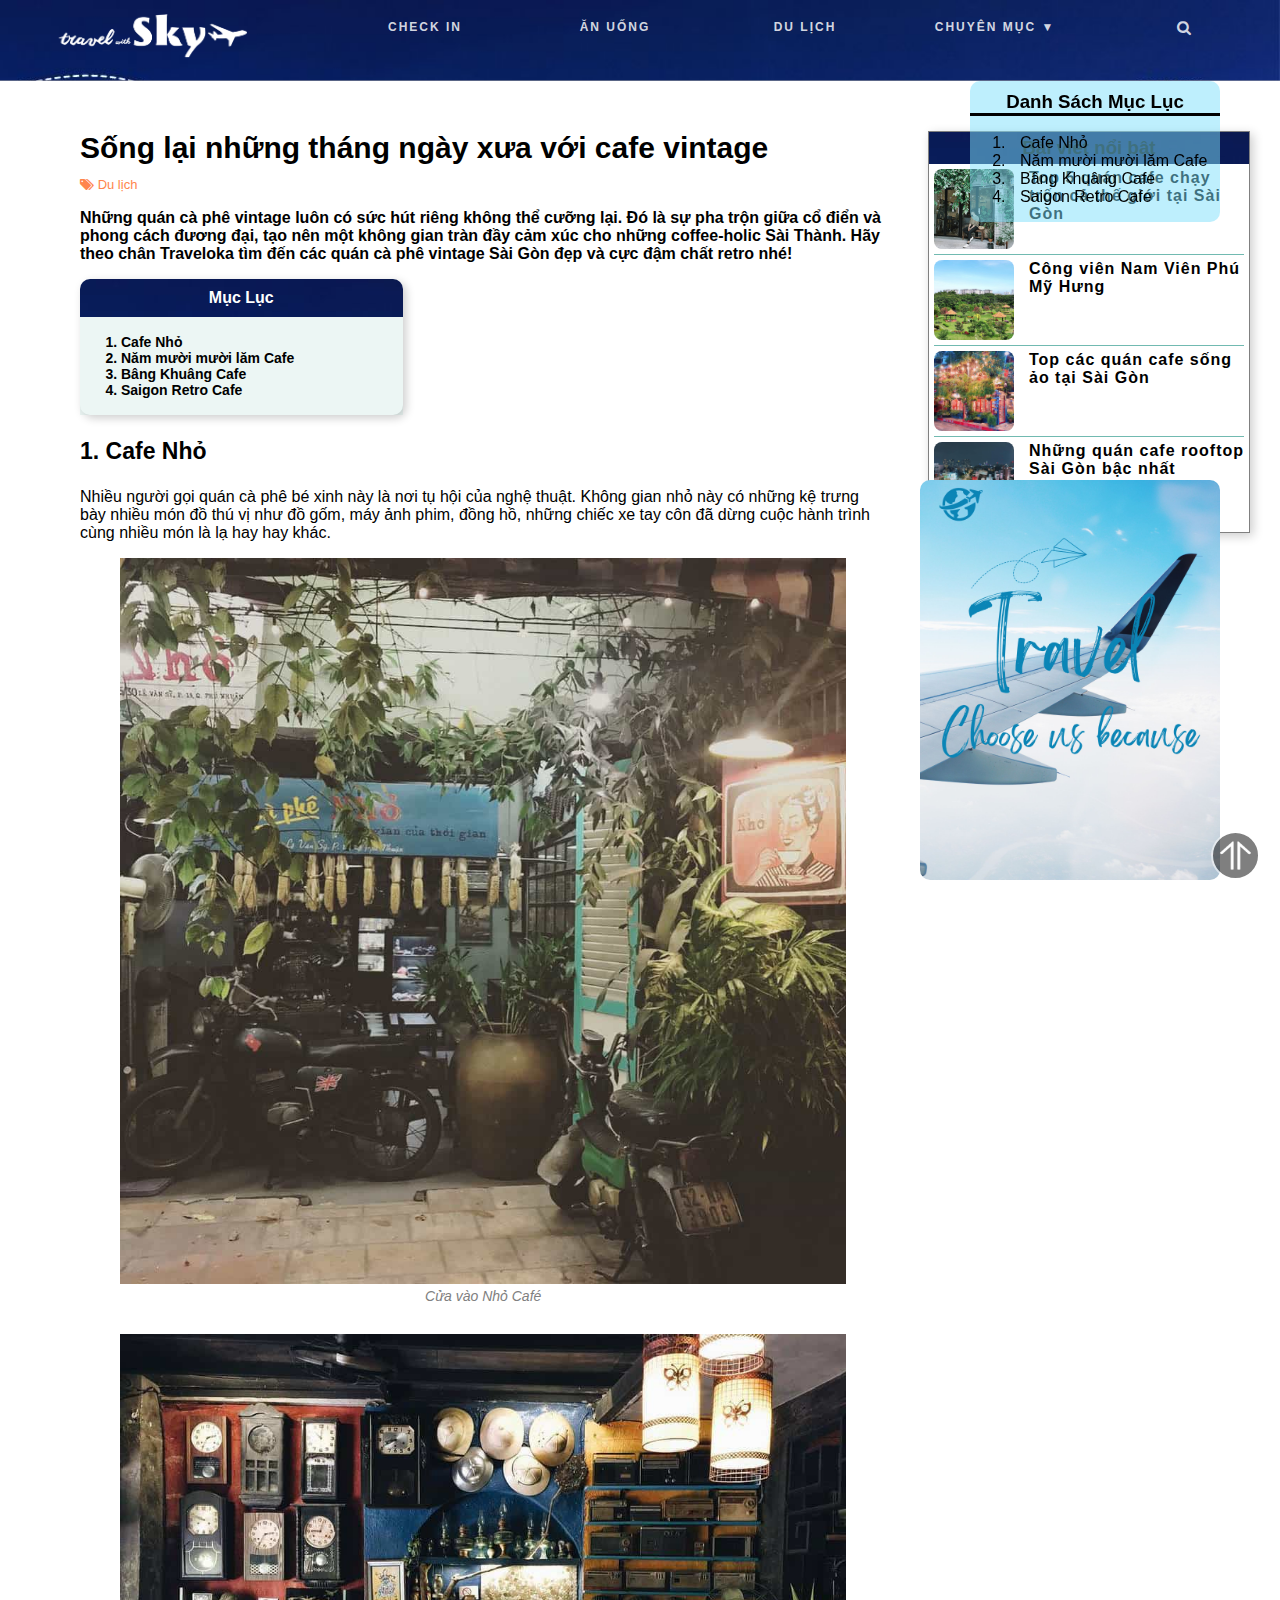
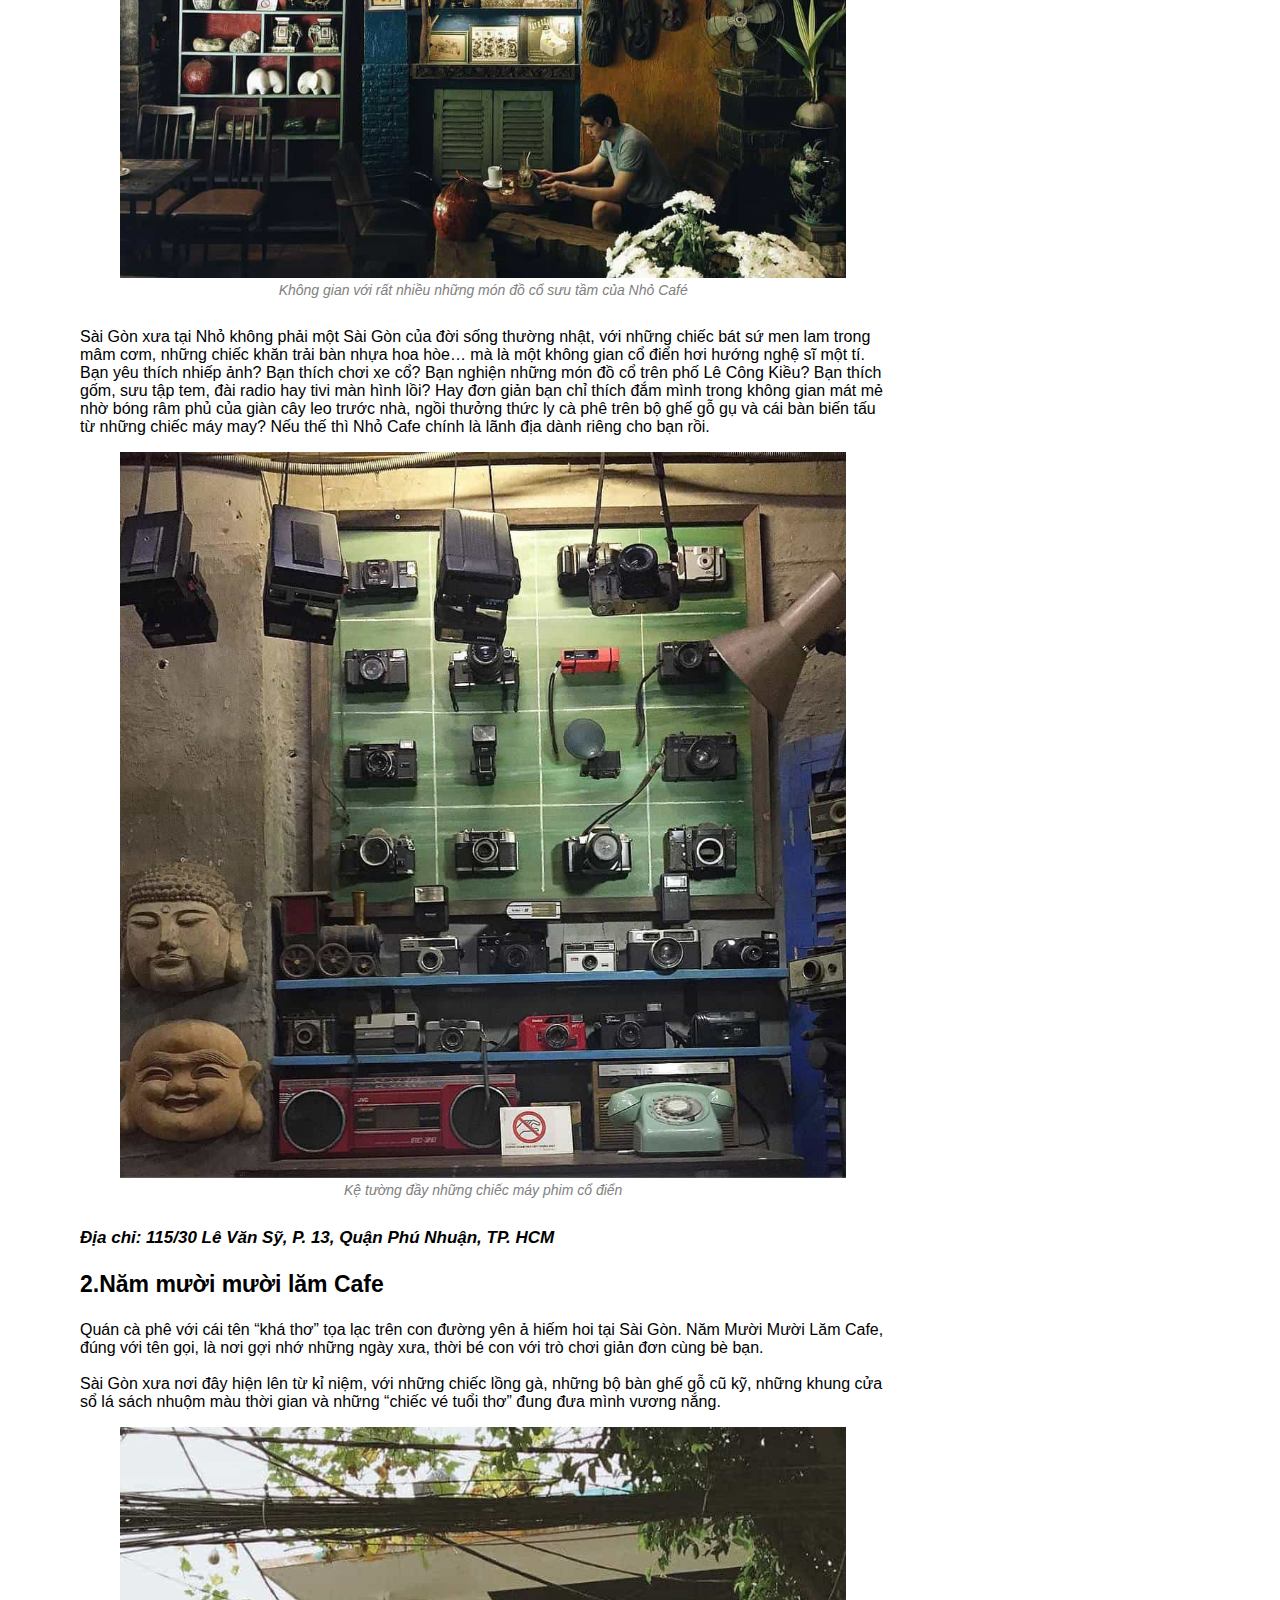
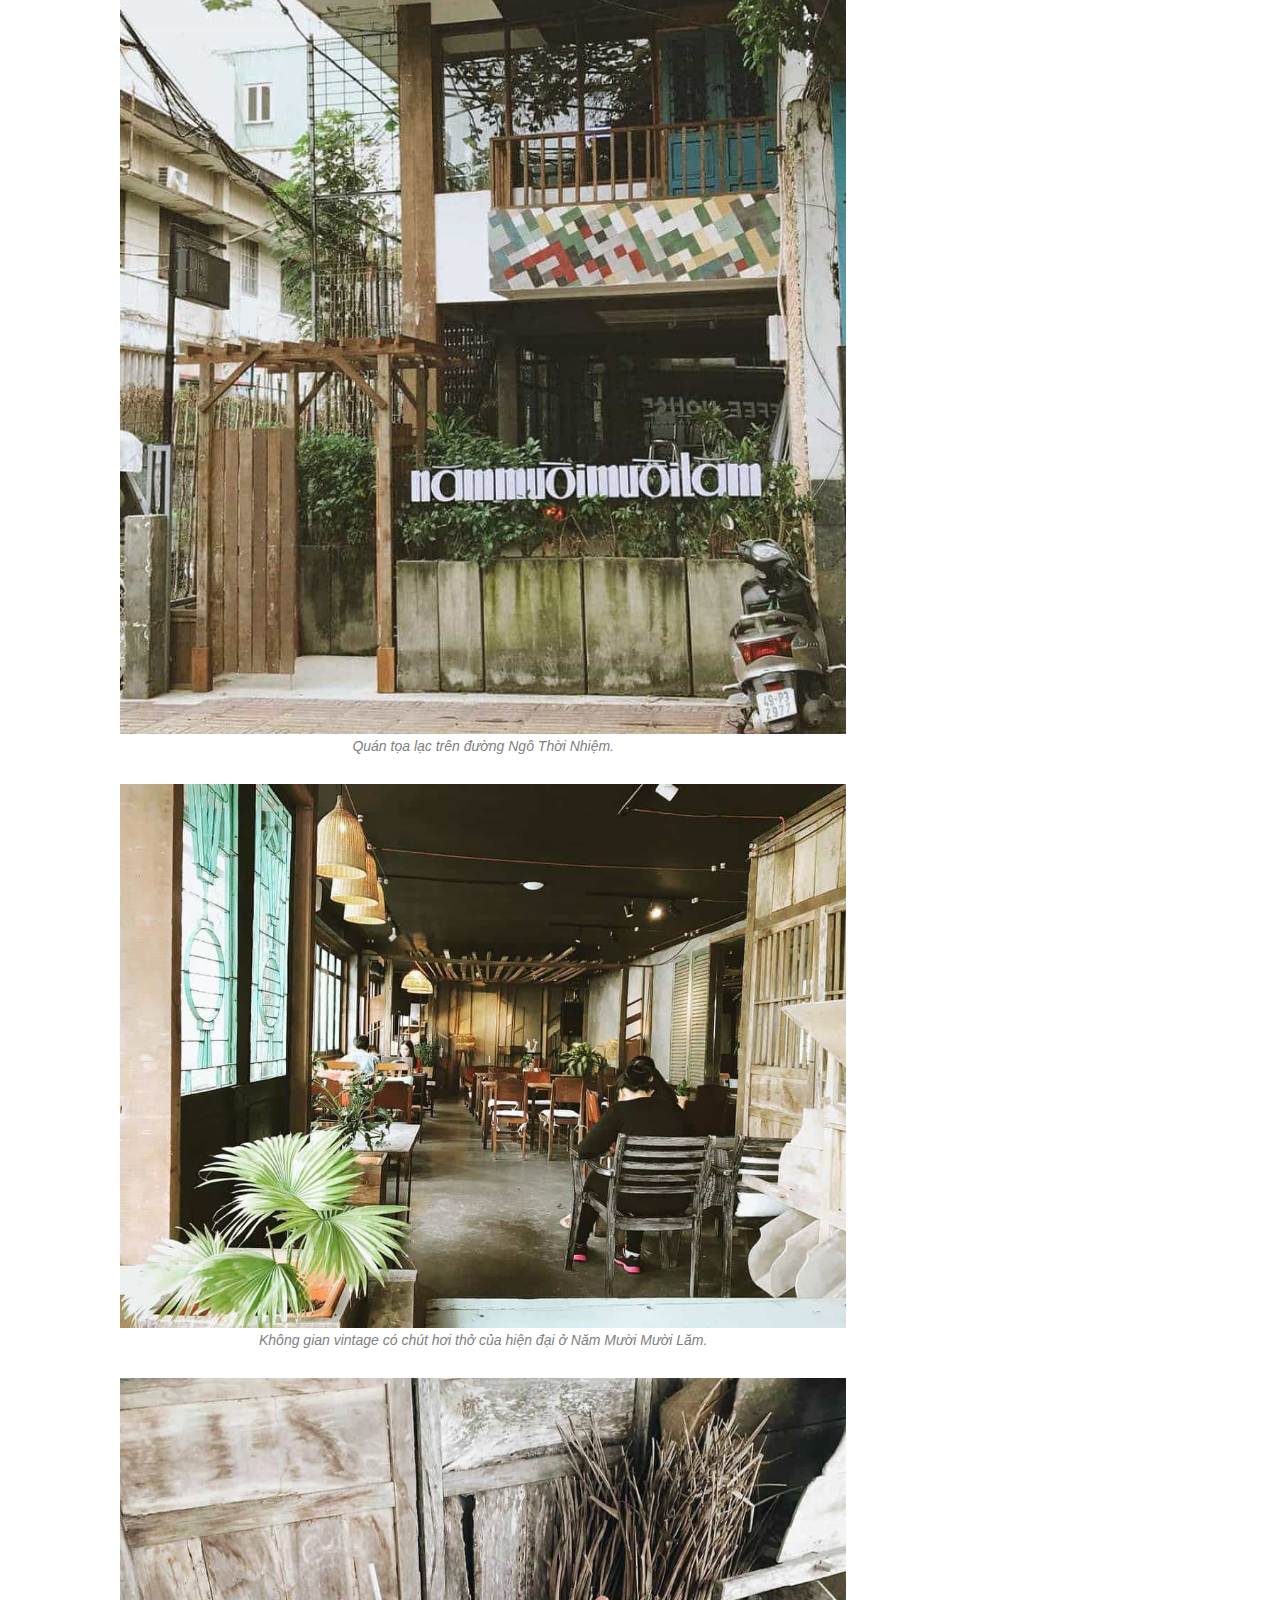
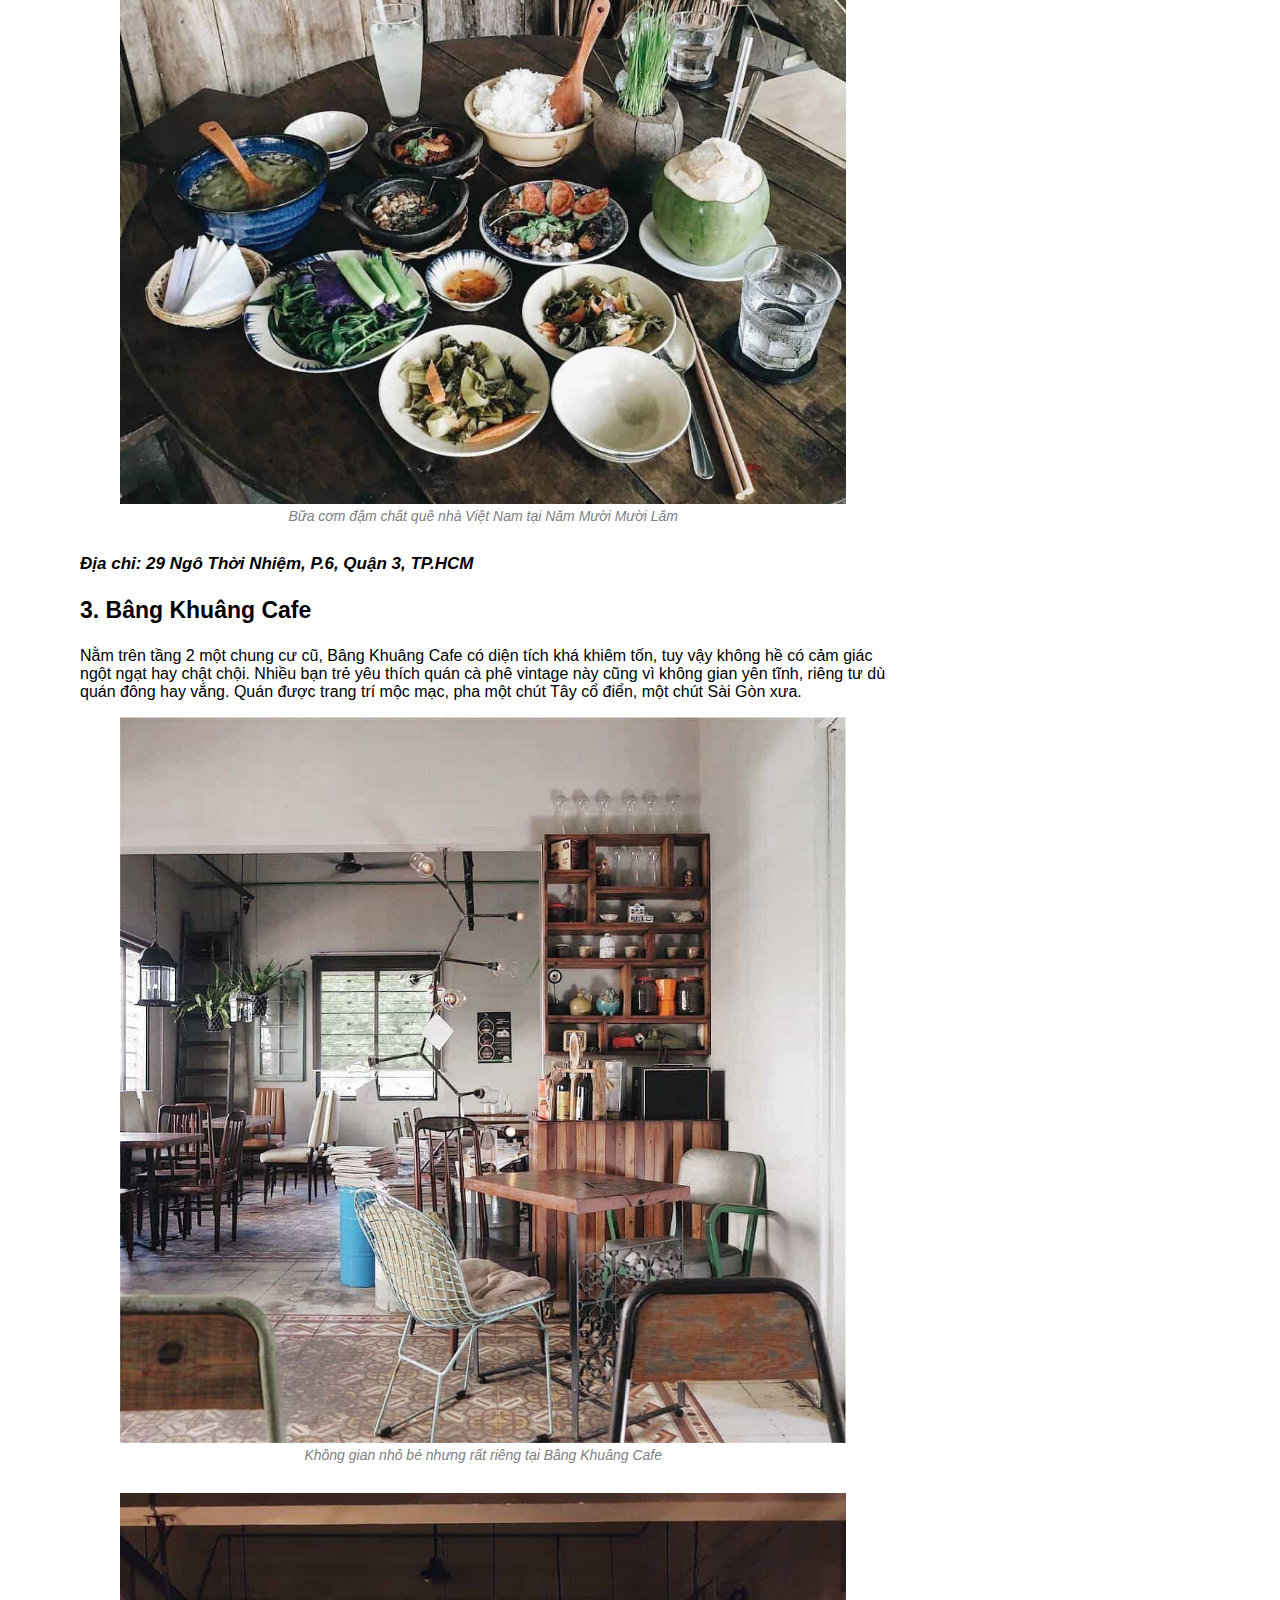
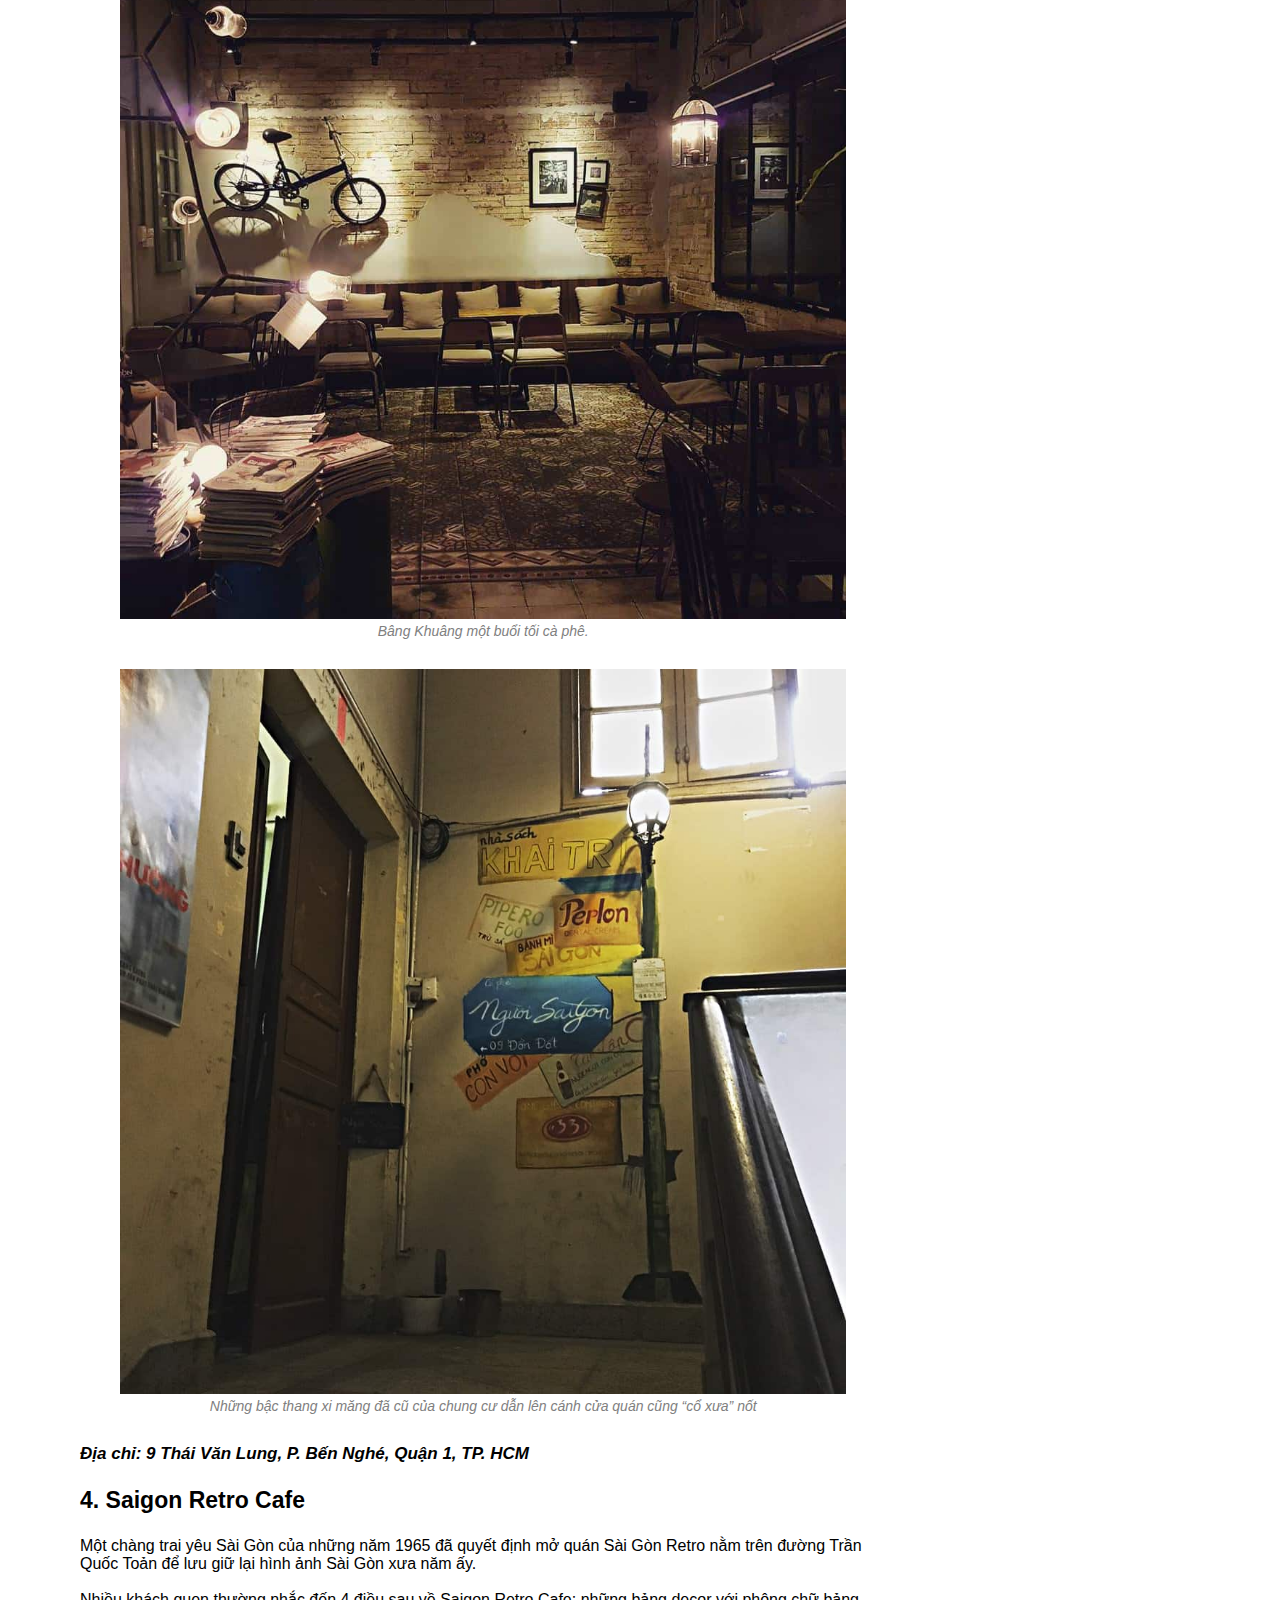
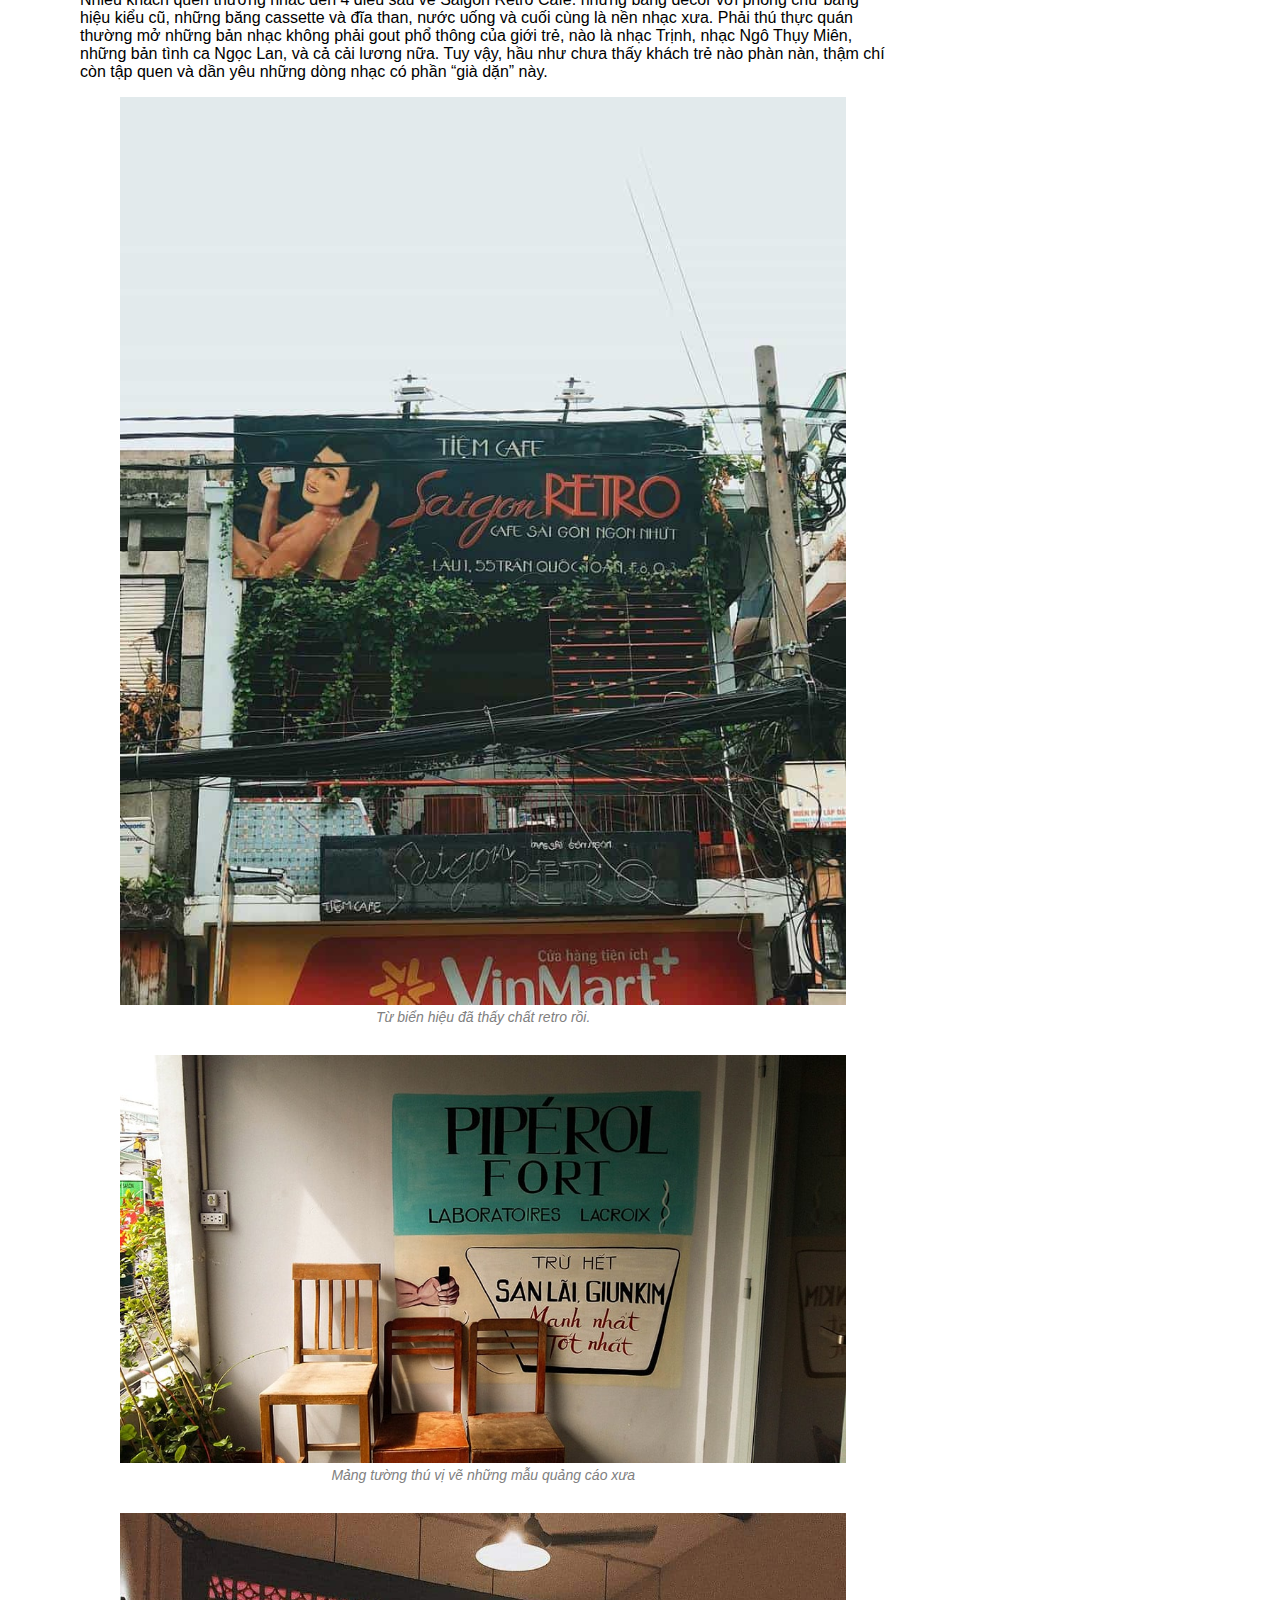
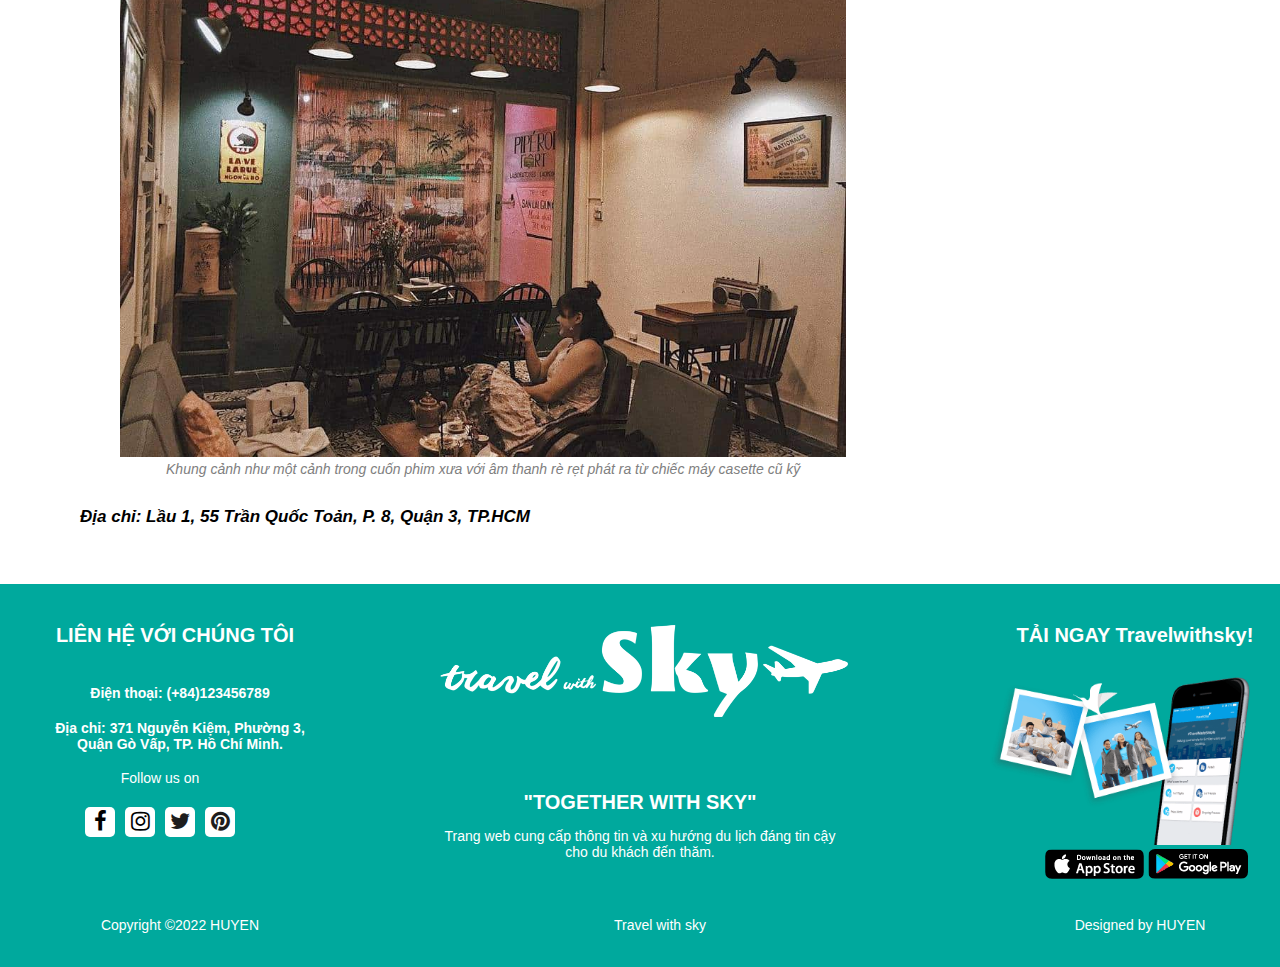
<file: TravelSaiGon-master/dulich.html>
<!DOCTYPE html>
<html lang="en">
<head>
    <meta charset="UTF-8">
    <meta name="viewport" content="width=device-width, initial-scale=1.0">
    <title>Du lịch</title>
    <link href="https://stackpath.bootstrapcdn.com/font-awesome/4.7.0/css/font-awesome.min.css" rel="stylesheet"/>
    <link href="css/checkin_hongkong.css" rel="stylesheet" />
    <link href="images/2.jpg" rel="shortcut icon">
</head>
<body>
    <section class="panner">
        <header>
            <div>
                <ul class="tieude">
                    <li><a href="checkin.html" target="_self">CHECK IN</a></li>
                    <li><a href="anuong.html" target="_self">ĂN UỐNG</a></li>
                    <li><a href="dulich.html" target="_self">DU LỊCH</a></li>
                    <li class="menu"><a href="#">CHUYÊN MỤC &#9660;</a>
                        <ul class="submenu">
                          <li><a href="checkin.html">TRONG NƯỚC</a></li>
                          <li><a href="checkin.html">NGOÀI NƯỚC</a></li>
                          <li><a href="checkin.html">CHÂU ÂU</a></li>
                          <li><a href="checkin.html">CHÂU Á</a></li>
                          <li><a href="checkin.html">CHÂU MỸ</a></li>
                        </ul>
                    <li><a href="#"><i class="fa fa-search"></i></a></li>
                </ul>
                <a href="index1.html"><img src="images/logo03.png"/></a>
            </div>
            
        </header>
    </section>

    <section class="content">
        <div class="left">
            <h2>Sống lại những tháng ngày xưa với cafe vintage</h2>
            <div class="tag">
                <a href="dulich.html">
                    <i class="fa fa-tags"></i>
                    <span>Du lịch</span>
                </a>
            </div>
            <div class="intro">
                <p>Những quán cà phê vintage luôn có sức hút riêng không thể cưỡng lại. Đó là sự pha trộn giữa cổ điển và phong cách đương đại, tạo nên một không gian tràn đầy cảm xúc cho những coffee-holic Sài Thành. Hãy theo chân Traveloka tìm đến các quán cà phê vintage Sài Gòn đẹp và cực đậm chất retro nhé!</p>
            </div>
            <div class="mucluc">
                <table>
                    <tr>
                        <th>Mục Lục</th>
                    </tr>
                    <tr>
                        <td>
                            <ol>
                                <a id="muc1top" href="#muc1"><li>Cafe Nhỏ</li></a>
                                <a id="muc2top" href="#muc2"><li>Năm mười mười lăm Cafe</li></a>
                                <a id="muc3top" href="#muc3"><li>Bâng Khuâng Cafe</li></a>
                                <a id="muc4top" href="#muc4"><li>Saigon Retro Cafe</li></a>
                            </ol>
                        </td>
                    </tr>
                </table>
            </div>
            <div class="baiviet">
                <div class="noidung" id="muc1js">
                    <h3>1. Cafe Nhỏ</h3>
                    <p>Nhiều người gọi quán cà phê bé xinh này là nơi tụ hội của nghệ thuật. Không gian nhỏ này có những kệ trưng bày nhiều món đồ thú vị như đồ gốm, máy ảnh phim, đồng hồ, những chiếc xe tay côn đã dừng cuộc hành trình cùng nhiều món là lạ hay hay khác.</p>
                    <div class="pictures">
                        <img src="images/NHO01.jpg"/>
                        <p><i>Cửa vào Nhỏ Café</i></p>
                        <img src="images/nho02.jpg"/>
                        <p><i>Không gian với rất nhiều những món đồ cổ sưu tầm của Nhỏ Café</i></p>
                    </div>
                    <p>Sài Gòn xưa tại Nhỏ không phải một Sài Gòn của đời sống thường nhật, với những chiếc bát sứ men lam trong mâm cơm, những chiếc khăn trải bàn nhựa hoa hòe… mà là một không gian cổ điển hơi hướng nghệ sĩ một tí. Bạn yêu thích nhiếp ảnh? Bạn thích chơi xe cổ? Bạn nghiện những món đồ cổ trên phố Lê Công Kiều? Bạn thích gốm, sưu tập tem, đài radio hay tivi màn hình lồi? Hay đơn giản bạn chỉ thích đắm mình trong không gian mát mẻ nhờ bóng râm phủ của giàn cây leo trước nhà, ngồi thưởng thức ly cà phê trên bộ ghế gỗ gụ và cái bàn biến tấu từ những chiếc máy may? Nếu thế thì Nhỏ Cafe chính là lãnh địa dành riêng cho bạn rồi.</p>
                    <div class="pictures">
                        <img src="images/nho03.jpg"/>
                        <p><i>Kệ tường đầy những chiếc máy phim cổ điển</i></p>
                    </div>
                    <p class="diachi"><strong><i>Địa chỉ: 115/30 Lê Văn Sỹ, P. 13,  Quận Phú Nhuận, TP. HCM</i></strong></p>
                </div>
    
                <div class="noidung" id="muc2js">
                    <h3>2.Năm mười mười lăm Cafe</h3>
                    <p>Quán cà phê với cái tên “khá thơ” tọa lạc trên con đường yên ả hiếm hoi tại Sài Gòn. Năm Mười Mười Lăm Cafe, đúng với tên gọi, là nơi gợi nhớ những ngày xưa, thời bé con với trò chơi giản đơn cùng bè bạn. <br/> <br/>
                        Sài Gòn xưa nơi đây hiện lên từ kỉ niệm, với những chiếc lồng gà, những bộ bàn ghế gỗ cũ kỹ, những khung cửa sổ lá sách nhuộm màu thời gian và những  “chiếc vé tuổi thơ” đung đưa mình vương nắng.
                    </p>
                    <div class="pictures">
                        <img src="images/nammuoi01.jpg"/>
                        <p><i>Quán tọa lạc trên đường Ngô Thời Nhiệm.</i></p>
                        <img src="images/nammuoi02.jpg"/>
                        <p><i>Không gian vintage có chút hơi thở của hiện đại ở Năm Mười Mười Lăm.</i></p>
                        <img src="images/nammuoi03.jpg"/>
                        <p><i>Bữa cơm đậm chất quê nhà Việt Nam tại Năm Mười Mười Lăm </i></p>
                    </div>
                    <p class="diachi"><strong><i>Địa chỉ: 29 Ngô Thời Nhiệm, P.6, Quận 3, TP.HCM</i></strong></p>
                </div>
    
                <div class="noidung" id="muc3js">
                    <h3>3. Bâng Khuâng Cafe</h3>
                    <p>Nằm trên tầng 2 một chung cư cũ, Bâng Khuâng Cafe có diện tích khá khiêm tốn, tuy vậy không hề có cảm giác ngột ngạt hay chật chội. Nhiều bạn trẻ yêu thích quán cà phê vintage này cũng vì không gian yên tĩnh, riêng tư dù quán đông hay vắng. Quán được trang trí mộc mạc, pha một chút Tây cổ điển, một chút Sài Gòn xưa. </p>
                    <div class="pictures">
                        <img src="images/bangkhuan01.jpg"/>
                        <p><i>Không gian nhỏ bé nhưng rất riêng tại Bâng Khuâng Cafe</i></p>
                        <img src="images/bangkhuan02.jpg"/>
                        <p><i>Bâng Khuâng một buổi tối cà phê.</i></p>
                        <img src="images/bangkhuan03.jpg"/>
                        <p><i>Những bậc thang xi măng đã cũ của chung cư dẫn lên cánh cửa quán cũng “cổ xưa” nốt</i></p>
                    </div>
                    <p class="diachi"><strong><i>Địa chỉ:  9 Thái Văn Lung, P. Bến Nghé, Quận 1, TP. HCM</i></strong></p>
                </div>
    
                <div class="noidung" id="muc4js">
                    <h3>4. Saigon Retro Cafe</h3>
                    <p>Một chàng trai yêu Sài Gòn của những năm 1965 đã quyết định mở quán Sài Gòn Retro nằm trên đường Trần Quốc Toản để lưu giữ lại hình ảnh Sài Gòn xưa năm ấy. <br/> <br/>
                        Nhiều khách quen thường nhắc đến 4 điều sau về Saigon Retro Cafe: những bảng decor với phông chữ bảng hiệu kiểu cũ, những băng cassette và đĩa than, nước uống và cuối cùng là nền nhạc xưa. Phải thú thực quán thường mở những bản nhạc không phải gout phổ thông của giới trẻ, nào là nhạc Trịnh, nhạc Ngô Thụy Miên, những bản tình ca Ngọc Lan, và cả cải lương nữa. Tuy vậy, hầu như chưa thấy khách trẻ nào phàn nàn, thậm chí còn tập quen và dần yêu những dòng nhạc có phần “già dặn” này. </p>
                    <div class="pictures">
                        <img src="images/retro01.jpg"/>
                        <p><i>Từ biển hiệu đã thấy chất retro rồi.</i></p>
                        <img src="images/retro0.jpg"/>
                        <p><i>Mảng tường thú vị vẽ những mẫu quảng cáo xưa</i></p>
                        <img src="images/retro03.jpg"/>
                        <p><i>Khung cảnh như một cảnh trong cuốn phim xưa với âm thanh rè rẹt phát ra từ chiếc máy casette cũ kỹ</i></p>
                    </div>
                    <p class="diachi"><strong><i>Địa chỉ: Lầu 1, 55 Trần Quốc Toản, P. 8, Quận 3, TP.HCM</i></strong></p>
                </div>
    
            </div>
        </div>

        <div class="right">
            <h3>Bài viết nổi bật</h3>
            <div class="dexuat">
                <a href="tronsaigon_cafe.html" class="anhdexuat">
                    <img src="images/posternapsaigon.jpg"/>
                </a>
                <a href="tronsaigon_cafe.html">
                    Top 5 quán cafe chạy trốn cả thế giới tại Sài Gòn
                </a>
            </div>
            <div class="dexuat">
                <a href="#" class="anhdexuat">
                    <img src="images/namvien01.jpg"/>
                </a>
                <a href="#">
                    Công viên Nam Viên Phú Mỹ Hưng
                </a>
            </div>
            <div class="dexuat">
                <a href="#" class="anhdexuat">
                    <img src="images/postercafe.jpg"/>
                </a>
                <a href="#">
                    Top các quán cafe sống ảo tại Sài Gòn
                </a>
            </div>
            <div class="dexuat">
                <a href="#" class="anhdexuat">
                    <img src="images/posterrooftop.jpg"/>
                </a>
                <a href="#">
                    Những quán cafe rooftop Sài Gòn bậc nhất
                </a>
            </div>
        </div>
    </section>
    <section class="treotag"> 
        <div>
            <img id="tag" src="images/tag.jpg" alt="tag">
        </div>
    </section>
    <section class="submucluc" id="submucluc">
        <div>
            <h3>Danh Sách Mục Lục</h3>
            <ol>
                <li id="muc1"><a href="#">Cafe Nhỏ</a></li>
                <li id="muc2"><a href="#">Năm mười mười lăm Cafe</a> </li>
                <li id="muc3"><a href="#">Bâng Khuâng Cafe</a></li>
                <li id="muc4"><a href="#">Saigon Retro Cafe</a></li>
            </ol>
        </div>
    </section>
    <!-- FOOTER-->
    <section>
        <footer class="footer">
          <section>
              <div class="col25">
                  <h2 id="ttlhId">LIÊN HỆ VỚI CHÚNG TÔI</h2>
                  <ul>
                      <li><h4>Điện thoại: (+84)123456789</h4></li>
                      <li><h4>Địa chỉ: 371 Nguyễn Kiệm, Phường 3, Quận Gò Vấp, TP. Hồ Chí Minh.</h4></li>
                  </ul>
                  <p id="followId">Follow us on</p>
                  <ul class="icons">
                      <li class="icon"><a href="https://www.facebook.com/SaigonTravel"><i class="fa fa-facebook"></i></a></li>
                      <li class="icon"><a href="https://www.instagram.com/saigontravel/"><i class="fa fa-instagram"></i></a></li>
                      <li class="icon"><i class="fa fa-twitter"></i></li>
                      <li class="icon"><i class="fa fa-pinterest"></i></li>
                  </ul>
              </div>
              
              
              <div class="col50">
                  <div><img src="images/logo03.png" alt="logo" /></div>
                  <h2 id="sloganId">"TOGETHER WITH SKY"</h2>
                  <p>Trang web cung cấp thông tin và xu hướng du lịch đáng tin cậy <br>cho du khách đến thăm.</p>
              </div>
              <div class="col25">
                  <h2 id="ttlhId">TẢI NGAY Travelwithsky!</h2>
                  <div><img src="images/app.png" alt="app" /></div>
                  <div id="apps">
                      <a href="https://appstore.vn/"><img src="images/appstore.png" alt="appstore" /></a>
                      <a href="https://play.google.com/store"><img src="images/androind.png" alt="android" /></a>
                  </div>
              </div>
            </section>

            <section>
              <div class="col25">
                <p class="lastInfo">
                  Copyright &copy;2022 HUYEN
                </p>
              </div>
              <div class="col50">
                <p class="lastInfo">Travel with sky</p>
              </div>
              <div class="col25">
                <p class="lastInfo">Designed by HUYEN</p>
              </div>
            
            </section>  
          
        </footer>

    </section>

    <a id="gototopjs" href="#gototop" class="gototop"></a>
</body>
</html>
</file>
<file: TravelSaiGon-master/css/style.css>
body{
    /*background-color: lavender;*/
    margin: 0;
    background-image: url("../images/05.jpg");
    background-repeat: no-repeat;
    background-size: 100%;
}
.panner  > header > div{
    background-image: linear-gradient(rgba(0, 0, 0, 0.85), rgba(0, 0, 0, 0.03));
    position: fixed; /*Cho menu cố định 1 vị trí với top và left*/
    top: 0; /*Nằm trên cùng*/
    left: 0; /*Nằm sát bên trái*/
    z-index: 100000; /*Hiển thị lớp trên cùng*/
}
.panner > header > div > ul{
    
    list-style-type: none;
    padding: 0;
    margin: 0;
    display: flex;
    border-inline-start-width: 200px;
    float: right;
}
.panner > header > div > ul > li{
    width: 100%;
    text-align: center;
    min-width: 200px; 
}
.panner > header > div > ul > li >a{
    text-decoration: none;
    color: rgba(255, 255, 255, 0.8);
    font-size: 12px;
    font-weight: 800;
    letter-spacing: 2px;
    font-family: -apple-system, BlinkMacSystemFont, 'Segoe UI', Roboto, Oxygen, Ubuntu, Cantarell, 'Open Sans', 'Helvetica Neue', sans-serif;
    display: block;
    padding: 20px 0;
}
.panner > header > div > ul > li > a:hover{
    color: rgb(255, 255, 255);
}
.panner > header > div > ul > li > a > i {
    font-size: 15px;
}
.panner > img{
    width: 55%;
    display: block;
    margin: 100px auto;
}
.panner > header > div > a > img{
    margin-left: 30px;
    width: 15%;
    /*border-right-style: outset;
    border-width: 1px;
    border-color: rgba(255, 255, 255, 0.479);
    padding-right: 80px;*/
}

/*subMENU*/
.submenu{
    list-style-type: none;
    opacity: 0;
    visibility: hidden;
    position: absolute;
    background-color: rgb(255, 255, 228);
    border-radius: 5px;
    padding: 10px 20px;
        margin-left: 30px;
    transition: opacity ease-in-out 0.25s;
    transition-delay: 0.25s;
}
.menu:hover > .submenu{
    opacity: 1;
    visibility: visible;
}
.submenu > li > a{
    text-decoration: none;
    font-size: 12px;
    color: rgba(0, 0, 0, 0.644);
    font-weight: 300;   
}
.submenu > li > a:hover{
    color: black;
}
/*GO TO TOP*/

.gototop{
    width: 40px;
    height: 40px;
    background: url(../images/gototop.png) no-repeat center center #000;
    background-size: 100%;
    border:2px solid #fff;
    position: fixed;
    z-index: 90px;
    right: 20px;
    bottom: 20px;
    cursor: pointer;
    opacity: 0.5;
    border-radius: 90px;
}
.gototop:hover{
    opacity: 1;
}

/*section.panner > img {
    height: auto;
    max-width: 100%;
    vertical-align: top;
}*/
/*CSS SELECTION 
selection.panner {
    padding: 10px;
}
ul.menu1 > li > a {
    padding: 10px;

}
ul.menu1 > li.submenu > ul {
    background-color: lavender;
    border-radius: 5px;
    padding-right: 10%;
    padding-left: 10%;
}
li.submenu > ul > li > a {
    box-sizing: border-box;
    padding-bottom: 20px;
    text-decoration: none;
    margin: 11px auto;
    color: rgba(10, 0, 0, 0.671);
    font-size: 12px;
    font-weight: 600;
    margin-left: 6px;
    font-family: -apple-system, BlinkMacSystemFont, 'Segoe UI', Roboto, Oxygen, Ubuntu, Cantarell, 'Open Sans', 'Helvetica Neue', sans-serif;
}
li.submenu > ul {
    list-style-type: none;
}
.submenu > ul {
    display: none; /* Ẩn đi menu cho tới khi rê chuột lên */

/*.submenu:hover .subcontent {
    display: block !important; /*Hiện lên khôi menu dọc khi rre chuột lên */


/* CSS TỪ PHẦN NỘI DUNG*/
.cuon{
    z-index: 10;
    background-color: white;
    border-radius: 20px;
}
h1#tieude1Id {
    font-family: -apple-system, BlinkMacSystemFont, 'Segoe UI', Roboto, Oxygen, Ubuntu, Cantarell, 'Open Sans', 'Helvetica Neue', sans-serif;
    text-align: center;
    font-weight: 800;
    padding: 20px;
} 
p#content1 {
    font-family: -apple-system, BlinkMacSystemFont, 'Segoe UI', Roboto, Oxygen, Ubuntu, Cantarell, 'Open Sans', 'Helvetica Neue', sans-serif;
    text-align: center;
} 

div.why {
    width: 25%;
    text-align: center; 
    margin: 1.5%;
}
div.why > p.danhmucId {
    font-family: -apple-system, BlinkMacSystemFont, 'Segoe UI', Roboto, Oxygen, Ubuntu, Cantarell, 'Open Sans', 'Helvetica Neue', sans-serif;
    font-size: 21px;
    font-weight: 700;
    margin-top: 10px;
}
div.why > img {
    transition: transform ease-in-out 0.2s;
}
div.why > p.danhmucId:hover {
    color: #00A99D;
}
div.why > img:hover {
    transform: scale(1.15 , 1.15);
}
div.why > p.thongtinId {
    font-family: -apple-system, BlinkMacSystemFont, 'Segoe UI', Roboto, Oxygen, Ubuntu, Cantarell, 'Open Sans', 'Helvetica Neue', sans-serif;
    font-size: 14px;
}
section#CacdanhmucId {
    padding-left: 10%;
    padding-right: 10%;
    display: flex;
}
/* CSS PHẦN PANNER THỨ 2 */
section#panner2 { /* PANNER 2 */
    background-image: url(../images/saigon5_1.jpg)
}
h1#tieude2Id {  
    font-family: -apple-system, BlinkMacSystemFont, 'Segoe UI', Roboto, Oxygen, Ubuntu, Cantarell, 'Open Sans', 'Helvetica Neue', sans-serif;
    text-align: center;
    font-weight: 800;
    padding: 40px;
    color: white;
}
section#panner2 > div { /* LỚP PHỦ MÀU XANH TRÊN PANNER 2 */
    background-color: #00A99D 70% !important;
}

section#panner2 > div > img {
    width: 100%;
    height: 40%;
}
section#panner2 > div > p {
    font-family: -apple-system, BlinkMacSystemFont, 'Segoe UI', Roboto, Oxygen, Ubuntu, Cantarell, 'Open Sans', 'Helvetica Neue', sans-serif;
    text-align: center;
    color: white;
    padding-bottom: 65px;
}

/* CSS NHỮNG ĐỊA ĐIỂM DU LỊCH HÀNG ĐẦU */
.new {
    width: 33.33%;
    float: left;
    height: 650px;
}
div.new > div.wrapnews > a > img {
    width: 100%;
    border-radius: 10px;
    margin-bottom: 20px;
    transition: transform ease-in-out 0.3s;
}

/* CSS CONTENT */
.wrapnews > a > img {
    width: 100%;
}
.content{
    margin: 80px 20px;
}
.news{
    
    width: 1170px;
    margin: auto;
}

.new{
    width: 33.33%;
    float: left;
    height: 650px;
}
.new > div.wrapnews{
    margin: 30px 20px;
}
.new > div.wrapnews > a > img{
    width: 100%;
    border-radius: 10px;
    margin-bottom: 20px;
    transition: transform ease-in-out 0.3s;
}
.new > div.wrapnews > a > img:hover{
    transform: scale(1.05 , 1.05);
}
div.info > a {
    font-size: 25px;
    text-decoration: none;
    color: black;
    font-weight: bold;
    transition: text-shadow ease-in-out 0.1s;
    padding: 5px 0;
}
div.info > a:hover{
    text-shadow: 3px 3px rgb(192, 192, 192);
}
div.info > p{
    color: gray;
    margin: 0;
    margin-top: 5px !important;
}
.new > .lines {
    width: 60%;
    height: 1px;
    background-color: rgb(221, 221, 221);
    margin: 30px auto;
}
section#CacDiaDiemId {
    padding-left: 10%;
    padding-right: 10%;
    display: flex;
}

/*content2*/
.content2{
    margin: 50px 0;
    clear: both;
}
.left2{
    width: 40%;
    float: left;
    margin-left: 90px;
    background-color: rgb(235, 235, 235);
    position: relative;
    height: 350px;
    margin-bottom: 30px;
    border-radius: 10px;   
}
.left2 > img{
    position: absolute;
    top: -10px;
    bottom: -10px;
    left: 20px;
    border-radius: 10px;
    height: 370px;
    box-shadow: 2px 2px 10px -2px black;
    transition: transform 0.3s ease-in-out;
}
.left2 > img:hover{
    transform: scale(1.03, 1.03);
}
.left2 > .ltext{
    float: right;
    width: 35%;
    margin-right: 2%;
}
.ltext > h4{
    color: red;
    font-weight: bold;
    margin-top: 30px;
}
.right2{
    width: 40%;
    float: right;
    background-color: rgb(235, 235, 235);
    position: relative;
    margin-right: 90px;
    height: 350px;
    margin-bottom: 30px;
    border-radius: 10px;
}
.right2 > div > h4{
    color: red;
    font-weight: bold;
    margin-top: 20px;
    margin-left: 20px;
    clear: left;
    margin-bottom: 0 !important;
}
.right2 > .rtext > p{
    float: left;
    min-width: 120px;
    margin: 10px 20px;
    margin-bottom: 10px;
}
.rtext > p > i{
    color: rgb(187, 0, 0);
    padding: 5px;
}
.right2 > .rtext > p:last-child{
    clear: right;
}
.rtext2 > h4{
    margin-top: 20px;
}
.right2 > img{
    margin-top: 50px;
    position: absolute;
    bottom: 0;
    right: 0 ;
}
.rtext2 > a > img{
    margin-left: 20px;
    width: 20%;
    box-shadow: 2px 2px 10px -6px black;
    border-radius: 5px;
    margin-top: 20px;
    transition: transform 0.3s ease-in-out;
}
.rtext2 > a > img:hover{
    transform: scale(1.04, 1.04);
}
.rtext3 > img{
    width: 15%;
    margin-top: 10px;
    margin-left: 20px;
    float: left;
}
.rtext3 > img:nth-last-child(){
    clear: right;
}
.rtext3 > h4{
    color: black !important;
    font-weight: unset !important;
    font-size: 16px;
}
.rtext3 > div > p{
    margin: 10px 20px;
    float: left;    
    padding-left: 15px;
    padding-right: 5px;
}
.rtext3 > div{
    clear: left;
}


/* CSS FOOTER */
section > footer.footer {
    background-color: #00A99D;
    clear: both;
}
div.col50 > div > img { /* LOGO */
    width: 65%;
    padding-left: 50px;
    padding-right: 50px;
    padding-top: 10px;
    transition: transform 0.5s;
}
div.col50 > div > img:hover{
    transform: scale(1.15 , 1.15);
}
div.col25 {
    width: 25%;
}
div.col50 {
    width: 50%;
}
footer.footer > div {
    display: flex;
}
h2#sloganId {
    font-family: -apple-system, BlinkMacSystemFont, 'Segoe UI', Roboto, Oxygen, Ubuntu, Cantarell, 'Open Sans', 'Helvetica Neue', sans-serif;
    color: white;
    font-weight: 800;
    font-size: 20px;
    padding-top: 30px;
}
div.col50 > p {
    font-size: 14px;
    font-family: -apple-system, BlinkMacSystemFont, 'Segoe UI', Roboto, Oxygen, Ubuntu, Cantarell, 'Open Sans', 'Helvetica Neue', sans-serif;
    color: white;

} 
div.col50 {
    text-align: center;
}           
div.col25 {
    text-align: center;
} 
footer.footer > section { /*GOM  NHÓM FOOTER */
    display: flex;
}
h2#ttlhId { /* LIÊN HỆ VỚI CHÚNG TÔI */
    color: white;
    font-family: -apple-system, BlinkMacSystemFont, 'Segoe UI', Roboto, Oxygen, Ubuntu, Cantarell, 'Open Sans', 'Helvetica Neue', sans-serif;
    font-weight: 800;
    font-size: 20px;
    padding-top: 30px;
    padding-bottom: 20px;
    padding-left: 30px;
    box-sizing: border-box;
}
div.col25 > ul {
    list-style-type: none;
}
div.col25 > ul > li > h4 {
    color: white;
    font-family: -apple-system, BlinkMacSystemFont, 'Segoe UI', Roboto, Oxygen, Ubuntu, Cantarell, 'Open Sans', 'Helvetica Neue', sans-serif;
    font-size: 14px;
}
div.col25 > div {
    padding-top: 10px;
}
#followId {
    text-align: center;
    color: white;
    font-family: -apple-system, BlinkMacSystemFont, 'Segoe UI', Roboto, Oxygen, Ubuntu, Cantarell, 'Open Sans', 'Helvetica Neue', sans-serif;
    font-size: 14px;
    margin: 4px;
}

.col25 > ul.icons {
    display: flex;
}
ul.icons {
    padding-left: 80px;
    padding-right: 80px;
}
ul.icons > li.icon {
    color: #1d1d1d !important;
    border-radius: 5px;
    font-size: 22px;
    background-color: white;
    border: none;
    width: 30px;
    height: 30px;
    display: inline-block;
    line-height: 30px;
    text-align: center;
    margin: 5px;
}
ul.icons > li.icon:hover { /* NỔI ICONS MẠNG XÃ HỘI*/
    transform: scale(1.05 , 1.05);
}
ul.icons > li.icon > a > i {
    color: black;
}
.col25 > div > img {
    width: 100%;
    padding-right: 0px;
    padding-bottom: 5px;
    margin: 0;
    padding-bottom: 0;
}
div.col25 > div {
    padding-left: 30px;
    padding-right: 30px;
    margin-top: 0;
    padding-top: 0;
    text-align: center;
}
div#apps {
    padding-left: 83px;
}
div#apps > a > img {
    border-radius: 7px;
    margin-bottom: 20px;
    transition: transform ease-in-out 0.3s;
}
div#apps > a > img:hover {
    transform: scale(1.05 , 1.05);
}

p.lastInfo {
    font-family: -apple-system, BlinkMacSystemFont, 'Segoe UI', Roboto, Oxygen, Ubuntu, Cantarell, 'Open Sans', 'Helvetica Neue', sans-serif;
    color: white;
    padding-left: 40px;
    font-weight: 500;
    font-size: 14px;
    padding-bottom: 20px;
}
input[type=date], select {
    width: 100%;
    padding: 12px 20px;
    margin: 8px 0;
    display: inline-block;
    border: 1px solid #ccc;
    border-radius: 4px;
    box-sizing: border-box;
  }
  
  input[type=submit] {
    width: 100%;
    background-color: #00A99D;
    color: white;
    padding: 14px 20px;
    margin: 8px 0;
    border: none;
    border-radius: 4px;
    cursor: pointer;
  }
  
  input[type=submit]:hover {
    background-color: #00A99D;
  }
  
  div.a {
    text-align: center;
    border-radius: 5px;
    padding: 20px;
    width: 40%;
    float: center;
    background-color: whitesmoke;
    position: relative;
    margin: auto;
    height: 450px;
   
  }
</file>
<file: TravelSaiGon-master/css/checkin.css>
body {
    font-family: -apple-system, BlinkMacSystemFont, 'Segoe UI', Roboto, Oxygen, Ubuntu, Cantarell, 'Open Sans', 'Helvetica Neue', sans-serif;
    box-sizing: border-box;
}
body{
    margin: 0;
}

/*MENU*/
.panner  > header > div{
    /*background-color: #71bab1;*/
    background-image: url("../images/05.jpg");
    background-size: 100%;

    /*position: fixed; /*Cho menu cố định 1 vị trí với top và left*/
    /*top: 0; /*Nằm trên cùng*/
    /*left: 0; /*Nằm sát bên trái*/
    /*z-index: 100000; /*Hiển thị lớp trên cùng*/ 
}
.panner > header > div > ul{
    
    list-style-type: none;
    padding: 0;
    margin: 0;
    display: flex;
    border-inline-start-width: 200px;
    float: right;
}
.panner > header > div > ul > li{
    padding-top: 20px;
    padding-bottom: 20px;
    width: 100%;
    text-align: center;
    min-width: 190px; 
}
.panner > header > div > ul > li >a{
    text-decoration: none;
    color: rgba(255, 255, 255, 0.836);
    font-size: 12px;
    font-weight: 800;
    letter-spacing: 2px;
    font-family: -apple-system, BlinkMacSystemFont, 'Segoe UI', Roboto, Oxygen, Ubuntu, Cantarell, 'Open Sans', 'Helvetica Neue', sans-serif;
    display: block;
}
.panner > header > div > ul > li > a:hover{
    color: rgb(255, 255, 255);
}
.panner > header > div > ul > li > a > i {
    font-size: 15px;
}

.panner > header > div > a > img{
    width: 15%;
    margin-left: 55px;
    margin-bottom: 5px;
    /*border-right-style: outset;
    border-width: 1px;
    border-color: rgba(255, 255, 255, 0.479);
    padding-right: 80px;*/
}
.panner > header > div{
    border-bottom-style: outset;
    border-width: 1px;
    border-color:  rgba(255, 255, 255, 0.5);
}

@media screen and (max-width: 1199px){
    .panner > header > div > ul > li{
        min-width: 155px;
        padding-top: 12px;
    }
    .panner > header > div > ul > li:last-child{
        min-width: 130px;
    }
    .panner > header > div > ul > li > a{
        font-size: 11px;
    }
}
@media screen and (max-width: 996px){
    .panner > header > div > ul > li{
        min-width: 138px;
        padding-top: 12px;
    }
    .panner > header > div > ul > li:last-child{
        min-width: 80px;
    }
    .panner > header > div > ul > li > a > i{
        font-size: 13px;
    }
    .panner > header > div > ul > li > a{
        font-size: 10px;
    }
    .panner > header > div > a > img{
        width: 13%;
        margin-right: 0px;
    }
}

/*@media screen and (max-width: 767px){
    cho menu dọc
}*/

/*SUBMENU*/
.submenu{
    list-style-type: none;
    opacity: 0;
    visibility: hidden;
    position: absolute;
    background-color: rgb(255, 255, 228);
    border-radius: 5px;
    padding: 10px 20px;
    margin-top: 20px !important;
    margin-left: 30px;
    transition: opacity ease-in-out 0.25s;
    transition-delay: 0.25s;
}
.menu:hover > .submenu{
    opacity: 1;
    visibility: visible;
}
.submenu > li > a{
    text-decoration: none;
    font-size: 12px;
    color: rgba(0, 0, 0, 0.644);
    font-weight: 300;   
}
.submenu > li > a:hover{
    color: black;
}

/*địa điểm check in*/
.subpanner{
    background-image: url(../images/subbackground.jpeg);
    background-size: 100%;
    height: 200px;
    box-sizing: border-box;
    padding: 70px;
}

div.title > h2{
    text-align: center;
    letter-spacing: 2px;
    font-weight: 600;
    font-size: 36px;
    margin-top: 0px;
    margin-bottom: 0;
}

section.subpanner > span{
    text-align: center;
    display: block;
}
section.subpanner > span > a{
    font-size: 14px;
    text-decoration-line: none;
    color: rgb(141, 141, 141);
    
}
section.subpanner > span > a:hover{
    color: black;
}
span.address{
    font-size: 14px;
    font-weight: 600;
    
}
span.slash{
    color: rgb(141, 141, 141);
}

/*marketing*/
.container{
    padding-left: 20px !important;
    padding-right: 20px !important;
}
.container > div > h3{
    font-weight: 600;
}
div.line{
    margin-top: 50px;
    height: 1px;
    width: 40%;
}

/*content*/
.content{
    margin: 80px 20px;
}
.news{
    
    width: 1170px;
    margin: auto;
}

.new{
    width: 33.33%;
    float: left;
    height: 650px;
    
}
.new > div.wrapnews{
    margin: 30px 20px;
}
.new > div.wrapnews > a > img{
    width: 100%;
    border-radius: 10px;
    margin-bottom: 20px;
    box-shadow: 3px 3px 10px 0 rgba(0,0,0,0.2);
    transition: transform ease-in-out 0.3s;
}
.new > div.wrapnews > a > img:hover{
    transform: scale(1.05 , 1.05);
}
div.info > a{
    font-size: 25px;
    text-decoration: none;
    color: black;
    font-weight: bold;
    transition: text-shadow ease-in-out 0.1s;
    padding: 5px 0;
}
div.info > a:hover{
    text-shadow: 3px 3px rgb(192, 192, 192);
}
div.info > p{
    color: gray;
    margin: 0;
    margin-top: 5px !important;
}
.new > .lines{
    width: 60%;
    height: 1px;
    background-color: rgb(221, 221, 221);
    margin: 30px auto;
}
.news > .new:last-child{
    clear: right;
}
/*content2*/
.content2{
    margin: 50px 0;
    clear: both;
}
.left2{
    width: 40%;
    float: left;
    margin-left: 90px;
    background-color: rgb(235, 235, 235);
    position: relative;
    height: 350px;
    margin-bottom: 30px;
    border-radius: 10px;   
}
.left2 > img{
    position: absolute;
    top: -10px;
    bottom: -10px;
    left: 20px;
    border-radius: 10px;
    height: 370px;
    box-shadow: 2px 2px 10px -2px black;
    transition: transform 0.3s ease-in-out;
}
.left2 > img:hover{
    transform: scale(1.03, 1.03);
}
.left2 > .ltext{
    float: right;
    width: 35%;
    margin-right: 2%;
}
.ltext > h4{
    color: red;
    font-weight: bold;
    margin-top: 30px;
}
.right2{
    width: 40%;
    float: right;
    background-color: rgb(235, 235, 235);
    position: relative;
    margin-right: 90px;
    height: 350px;
    margin-bottom: 30px;
    border-radius: 10px;
}
.right2 > div > h4{
    color: red;
    font-weight: bold;
    margin-top: 20px;
    margin-left: 20px;
    clear: left;
    margin-bottom: 0 !important;
}
.right2 > .rtext > p{
    float: left;
    min-width: 120px;
    margin: 10px 20px;
    margin-bottom: 10px;
}
.rtext > p > i{
    color: rgb(187, 0, 0);
    padding: 5px;
}
.right2 > .rtext > p:last-child{
    clear: right;
}
.rtext2 > h4{
    margin-top: 20px;
}
.right2 > img{
    margin-top: 50px;
    position: absolute;
    bottom: 0;
    right: 0 ;
}
.rtext2 > a > img{
    margin-left: 20px;
    width: 20%;
    box-shadow: 2px 2px 10px -6px black;
    border-radius: 5px;
    margin-top: 20px;
    transition: transform 0.3s ease-in-out;
}
.rtext2 > a > img:hover{
    transform: scale(1.04, 1.04);
}
.rtext3 > img{
    width: 15%;
    margin-top: 10px;
    margin-left: 20px;
    float: left;
}
.rtext3 > img:nth-last-child(){
    clear: right;
}
.rtext3 > h4{
    color: black !important;
    font-weight: unset !important;
    font-size: 16px;
}
.rtext3 > div > p{
    margin: 10px 20px;
    float: left;    
    padding-left: 15px;
    padding-right: 5px;
}
.rtext3 > div{
    clear: left;
}


/* CSS FOOTER */
section > footer.footer {
    background-color: #00A99D;
    clear: both;
}
div.col50 > div > img { /* LOGO */
    width: 65%;
    padding-left: 50px;
    padding-right: 50px;
    padding-top: 10px;
    transition: transform 0.5s;
}
div.col50 > div > img:hover{
    transform: scale(1.15 , 1.15);
}
div.col25 {
    width: 25%;
}
div.col50 {
    width: 50%;
}
footer.footer > div {
    display: flex;
}
h2#sloganId {
    font-family: -apple-system, BlinkMacSystemFont, 'Segoe UI', Roboto, Oxygen, Ubuntu, Cantarell, 'Open Sans', 'Helvetica Neue', sans-serif;
    color: white;
    font-weight: 800;
    font-size: 20px;
    padding-top: 30px;
}
div.col50 > p {
    font-size: 14px;
    font-family: -apple-system, BlinkMacSystemFont, 'Segoe UI', Roboto, Oxygen, Ubuntu, Cantarell, 'Open Sans', 'Helvetica Neue', sans-serif;
    color: white;

} 
div.col50 {
    text-align: center;
}           
div.col25 {
    text-align: center;
} 
footer.footer > section { /*GOM  NHÓM FOOTER */
    display: flex;
}
h2#ttlhId { /* LIÊN HỆ VỚI CHÚNG TÔI */
    color: white;
    font-family: -apple-system, BlinkMacSystemFont, 'Segoe UI', Roboto, Oxygen, Ubuntu, Cantarell, 'Open Sans', 'Helvetica Neue', sans-serif;
    font-weight: 800;
    font-size: 20px;
    padding-top: 30px;
    padding-bottom: 20px;
    padding-left: 30px;
    box-sizing: border-box;
}
div.col25 > ul {
    list-style-type: none;
}
div.col25 > ul > li > h4 {
    color: white;
    font-family: -apple-system, BlinkMacSystemFont, 'Segoe UI', Roboto, Oxygen, Ubuntu, Cantarell, 'Open Sans', 'Helvetica Neue', sans-serif;
    font-size: 14px;
}
div.col25 > div {
    padding-top: 10px;
}
#followId {
    text-align: center;
    color: white;
    font-family: -apple-system, BlinkMacSystemFont, 'Segoe UI', Roboto, Oxygen, Ubuntu, Cantarell, 'Open Sans', 'Helvetica Neue', sans-serif;
    font-size: 14px;
    margin: 4px;
}

.col25 > ul.icons {
    display: flex;
}
ul.icons {
    padding-left: 80px;
    padding-right: 80px;
}
ul.icons > li.icon {
    color: #1d1d1d !important;
    border-radius: 5px;
    font-size: 22px;
    background-color: white;
    border: none;
    width: 30px;
    height: 30px;
    display: inline-block;
    line-height: 30px;
    text-align: center;
    margin: 5px;
}
ul.icons > li.icon:hover { /* NỔI ICONS MẠNG XÃ HỘI*/
    transform: scale(1.05 , 1.05);
}
ul.icons > li.icon > a > i {
    color: black;
}
.col25 > div > img {
    width: 100%;
    padding-right: 0px;
    padding-bottom: 5px;
    margin: 0;
    padding-bottom: 0;
}
div.col25 > div {
    padding-left: 30px;
    padding-right: 30px;
    margin-top: 0;
    padding-top: 0;
    text-align: center;
}
div#apps {
    padding-left: 83px;
}
div#apps > a > img {
    border-radius: 7px;
    margin-bottom: 20px;
    transition: transform ease-in-out 0.3s;
}
div#apps > a > img:hover {
    transform: scale(1.05 , 1.05);
}

p.lastInfo {
    font-family: -apple-system, BlinkMacSystemFont, 'Segoe UI', Roboto, Oxygen, Ubuntu, Cantarell, 'Open Sans', 'Helvetica Neue', sans-serif;
    color: white;
    padding-left: 40px;
    font-weight: 500;
    font-size: 14px;
    padding-bottom: 20px;
}

/*GO TO TOP*/
.gototop{

    width: 45px;
    height: 45px;
    background: url(../images/gototop.png) no-repeat center center #000;
    background-size: 100%;
    border:2px solid #fff;
    position: fixed;
    z-index: 1989;
    right: 20px;
    bottom: 20px;
    cursor: pointer;
    opacity: 0.5;
    border-radius: 90px;
}
.gototop:hover{
    opacity: 1;
}
</file>
<file: TravelSaiGon-master/css/checkin_hongkong.css>
body {
    font-family: -apple-system, BlinkMacSystemFont, 'Segoe UI', Roboto, Oxygen, Ubuntu, Cantarell, 'Open Sans', 'Helvetica Neue', sans-serif;
    box-sizing: border-box;
}
body{
    margin: 0;
}

/*MENU*/
.panner  > header > div{
    /*background-color: #71bab1;*/
    background-image: url("../images/05.jpg");
    background-size: 100%;

    /*position: fixed; /*Cho menu cố định 1 vị trí với top và left*/
    /*top: 0; /*Nằm trên cùng*/
    /*left: 0; /*Nằm sát bên trái*/
    /*z-index: 100000; /*Hiển thị lớp trên cùng*/ 
}
.panner > header > div > ul{
    
    list-style-type: none;
    padding: 0;
    margin: 0;
    display: flex;
    border-inline-start-width: 200px;
    float: right;
}
.panner > header > div > ul > li{
    padding-top: 20px;
    padding-bottom: 20px;
    width: 100%;
    text-align: center;
    min-width: 190px; 
}
.panner > header > div > ul > li >a{
    text-decoration: none;
    color: rgba(255, 255, 255, 0.836);
    font-size: 12px;
    font-weight: 800;
    letter-spacing: 2px;
    font-family: -apple-system, BlinkMacSystemFont, 'Segoe UI', Roboto, Oxygen, Ubuntu, Cantarell, 'Open Sans', 'Helvetica Neue', sans-serif;
    display: block;
}
.panner > header > div > ul > li > a:hover{
    color: rgb(255, 255, 255);
}
.panner > header > div > ul > li > a > i {
    font-size: 15px;
}

.panner > header > div > a > img{
    width: 15%;
    margin-left: 55px;
    margin-bottom: 5px;
    /*border-right-style: outset;
    border-width: 1px;
    border-color: rgba(255, 255, 255, 0.479);
    padding-right: 80px;*/
}
.panner > header > div{
    border-bottom-style: outset;
    border-width: 1px;
    border-color:  rgba(255, 255, 255, 0.5);
}

@media screen and (max-width: 1199px){
    .panner > header > div > ul > li{
        min-width: 155px;
        padding-top: 12px;
    }
    .panner > header > div > ul > li:last-child{
        min-width: 130px;
    }
    .panner > header > div > ul > li > a{
        font-size: 11px;
    }
}
@media screen and (max-width: 996px){
    .panner > header > div > ul > li{
        min-width: 138px;
        padding-top: 12px;
    }
    .panner > header > div > ul > li:last-child{
        min-width: 80px;
    }
    .panner > header > div > ul > li > a > i{
        font-size: 13px;
    }
    .panner > header > div > ul > li > a{
        font-size: 10px;
    }
    .panner > header > div > a > img{
        width: 13%;
        margin-right: 0px;
    }
}

/*@media screen and (max-width: 767px){
    cho menu dọc
}*/

/*SUBMENU*/
.submenu{
    list-style-type: none;
    opacity: 0;
    visibility: hidden;
    position: absolute;
    background-color: rgb(255, 255, 228);
    border-radius: 5px;
    padding: 10px 20px;
    margin-top: 20px !important;
    margin-left: 30px;
    transition: opacity ease-in-out 0.25s;
    transition-delay: 0.25s;
}
.menu:hover > .submenu{
    opacity: 1;
    visibility: visible;
}
.submenu > li > a{
    text-decoration: none;
    font-size: 12px;
    color: rgba(0, 0, 0, 0.644);
    font-weight: 300;   
}
.submenu > li > a:hover{
    color: black;
}
 /* subpanner */
 .subpanner{
    background-image: url(../images/saigon6.jpeg);
    background-size: 100%;
    height: 120px;
    box-sizing: border-box;
}
.subpanner > div{
    margin: auto 80px;
}
div.title > h2{
    letter-spacing: 2px;
    font-weight: 600;
    font-size: 20px;
    margin-top: 0;
    margin-bottom: 0;
    color: white;
}
div.title > hr{
    width: 10%;
    display: inline-table;
    height: 3px;
    margin: 0;
    background-color: white;
}
div.title{
    margin-bottom: 20px;
}
section.subpanner > div > span{
    display: block;
    color: white;
    padding: 20px 0;
}
section.subpanner > div > span > a{
    font-size: 12px;
    text-decoration-line: none;
    color: white;
}
section.subpanner > div > span > a:hover{
    color: rgb(211, 211, 211);
}
span.address{
    font-size: 11px;
}
a.address{
    font-weight: bold;
}
/*content*/
.left{
    width: 63%;
    margin: 40px 0 40px 80px;
    float: left;
}
.right{
    float: right;
    width: 25%;
    margin-top: 50px;
    margin-right: 30px;
    border: solid 1px gray;
    box-shadow: 3px 3px 10px 0 rgba(0,0,0,0.2);
}
.right > h3{
    text-align: center;
    background-color: #71bab1;
    background-image: url("../images/05.jpg");
    padding: 5px 0;
    margin: 0;
    animation: doimau 2s ease-in-out infinite;
}
@keyframes doimau{
    0% { color: white;}
    75% { color: rgb(149, 255, 172);}
    100% {color: white;}
}
.anhdexuat{
    width: 80px;
    float: left;
    margin-right: 15px;
}
.dexuat{
    margin: 5px;
    height: 85px;
    border-bottom: solid 1px #71bab1;
    transition: transform ease-in-out 0.3s;
}
.dexuat:hover{
    transform: scale(0.98 , 0.98);
}
.right > .dexuat:last-child{
    border-bottom: none;
}
.dexuat > a > img{
    width: 100%;
    border-radius: 8px;
}
.dexuat > a{
    text-decoration: none;
    font-size: 16px;
    color: black;
    font-weight: bold;
    letter-spacing: 1px;
}
h2{
    margin: 10px 0;
    font-size: 30px;
}
.tag > a{
    text-decoration: none;
    color: rgb(255, 133, 77);
    font-size: 13px;
}
.tag > a:hover{
    color: blue;
}
div.intro > p{
    font-weight: bold;
}
    /*mục lục*/
table{
    width: 40%;
    box-shadow: 3px 3px 10px 0 rgba(0,0,0,0.2);
    border-spacing: 0;
    border-radius: 10px;
}
th{
    color: white;
    background-image: url("../images/05.jpg");
    text-align: center;
    font-size: 16px;
    padding: 10px 0;
    border-top-left-radius: 10px;
    border-top-right-radius: 10px;
}
td{
    background-color:#71bab123;
}
ol > a{
    text-decoration: none;
}
ol > a > li{
    color: black;
    font-weight: bold;
    font-size: 14px;
}
ol > a > li:hover{
    color: blueviolet;
}

    /*noidung*/
.pictures{
    width: 90%;
    margin: 15px auto;
}
.pictures > img{
    width: 100%;
}
.pictures > p{
    margin: 0 0 30px 0;
    font-size: 14px;
    text-align: center;
    color: gray;
}
.noidung > h3{
    font-size: 23px;
}
.diachi{
    font-size: 17px;
}
/*tag*/
.treotag > div > img{
    float: right;
    height: 400px;
    position: fixed;
    right: 60px;
    bottom: 20px;
    border-radius: 10px;
    transition: transform 0.3s;
}
.treotag > div > img:hover{
    transform: scale(0.95, 0.95);
}

.submucluc > div {
    float: right;
    width: 250px;
    position: fixed;
    right: 60px;
    border-radius: 10px;
    background-color: rgba(125, 224, 252, 0.5);

}
.submucluc > div > h3{
    padding: 0px 30px;
    text-align: center;
    border-bottom: solid;
    margin-top: 10px;
}

.submucluc > div > ol > li > a{
    margin: 3px 10px;
    text-decoration: none;
    color: black;
}
.submucluc > div > ol > li > a:hover{
    color: white;
}

/* CSS FOOTER */
section > footer.footer {
    background-color: #00A99D;
    clear: both;
}
div.col50 > div > img { /* LOGO */
    width: 65%;
    padding-left: 50px;
    padding-right: 50px;
    padding-top: 10px;
    transition: transform 0.5s;
}
div.col50 > div > img:hover{
    transform: scale(1.15 , 1.15);
}
div.col25 {
    width: 25%;
}
div.col50 {
    width: 50%;
}
footer.footer > div {
    display: flex;
}
h2#sloganId {
    font-family: -apple-system, BlinkMacSystemFont, 'Segoe UI', Roboto, Oxygen, Ubuntu, Cantarell, 'Open Sans', 'Helvetica Neue', sans-serif;
    color: white;
    font-weight: 800;
    font-size: 20px;
    padding-top: 30px;
}
div.col50 > p {
    font-size: 14px;
    font-family: -apple-system, BlinkMacSystemFont, 'Segoe UI', Roboto, Oxygen, Ubuntu, Cantarell, 'Open Sans', 'Helvetica Neue', sans-serif;
    color: white;

} 
div.col50 {
    text-align: center;
}           
div.col25 {
    text-align: center;
} 
footer.footer > section { /*GOM  NHÓM FOOTER */
    display: flex;
}
h2#ttlhId { /* LIÊN HỆ VỚI CHÚNG TÔI */
    color: white;
    font-family: -apple-system, BlinkMacSystemFont, 'Segoe UI', Roboto, Oxygen, Ubuntu, Cantarell, 'Open Sans', 'Helvetica Neue', sans-serif;
    font-weight: 800;
    font-size: 20px;
    padding-top: 30px;
    padding-bottom: 20px;
    padding-left: 30px;
    box-sizing: border-box;
}
div.col25 > ul {
    list-style-type: none;
}
div.col25 > ul > li > h4 {
    color: white;
    font-family: -apple-system, BlinkMacSystemFont, 'Segoe UI', Roboto, Oxygen, Ubuntu, Cantarell, 'Open Sans', 'Helvetica Neue', sans-serif;
    font-size: 14px;
}
div.col25 > div {
    padding-top: 10px;
}
#followId {
    text-align: center;
    color: white;
    font-family: -apple-system, BlinkMacSystemFont, 'Segoe UI', Roboto, Oxygen, Ubuntu, Cantarell, 'Open Sans', 'Helvetica Neue', sans-serif;
    font-size: 14px;
    margin: 4px;
}

.col25 > ul.icons {
    display: flex;
}
ul.icons {
    padding-left: 80px;
    padding-right: 80px;
}
ul.icons > li.icon {
    color: #1d1d1d !important;
    border-radius: 5px;
    font-size: 22px;
    background-color: white;
    border: none;
    width: 30px;
    height: 30px;
    display: inline-block;
    line-height: 30px;
    text-align: center;
    margin: 5px;
}
ul.icons > li.icon:hover { /* NỔI ICONS MẠNG XÃ HỘI*/
    transform: scale(1.05 , 1.05);
}
ul.icons > li.icon > a > i {
    color: black;
}
.col25 > div > img {
    width: 100%;
    padding-right: 0px;
    padding-bottom: 5px;
    margin: 0;
    padding-bottom: 0;
}
div.col25 > div {
    padding-left: 30px;
    padding-right: 30px;
    margin-top: 0;
    padding-top: 0;
    text-align: center;
}
div#apps {
    padding-left: 83px;
}
div#apps > a > img {
    border-radius: 7px;
    margin-bottom: 20px;
    transition: transform ease-in-out 0.3s;
}
div#apps > a > img:hover {
    transform: scale(1.05 , 1.05);
}

p.lastInfo {
    font-family: -apple-system, BlinkMacSystemFont, 'Segoe UI', Roboto, Oxygen, Ubuntu, Cantarell, 'Open Sans', 'Helvetica Neue', sans-serif;
    color: white;
    padding-left: 40px;
    font-weight: 500;
    font-size: 14px;
    padding-bottom: 20px;
}

/*GO TO TOP*/
.gototop{

    width: 45px;
    height: 45px;
    background: url(../images/gototop.png) no-repeat center center #000;
    background-size: 100%;
    border:2px solid #fff;
    position: fixed;
    z-index: 1989;
    right: 20px;
    bottom: 20px;
    cursor: pointer;
    opacity: 0.5;
    border-radius: 90px;
}
.gototop:hover{
    opacity: 1;
}

/*search*/
.box{
    opacity: 0;
    visibility: hidden;
}
.box:hover > form{
    opacity: 1;
    visibility: visible;
}
</file>
